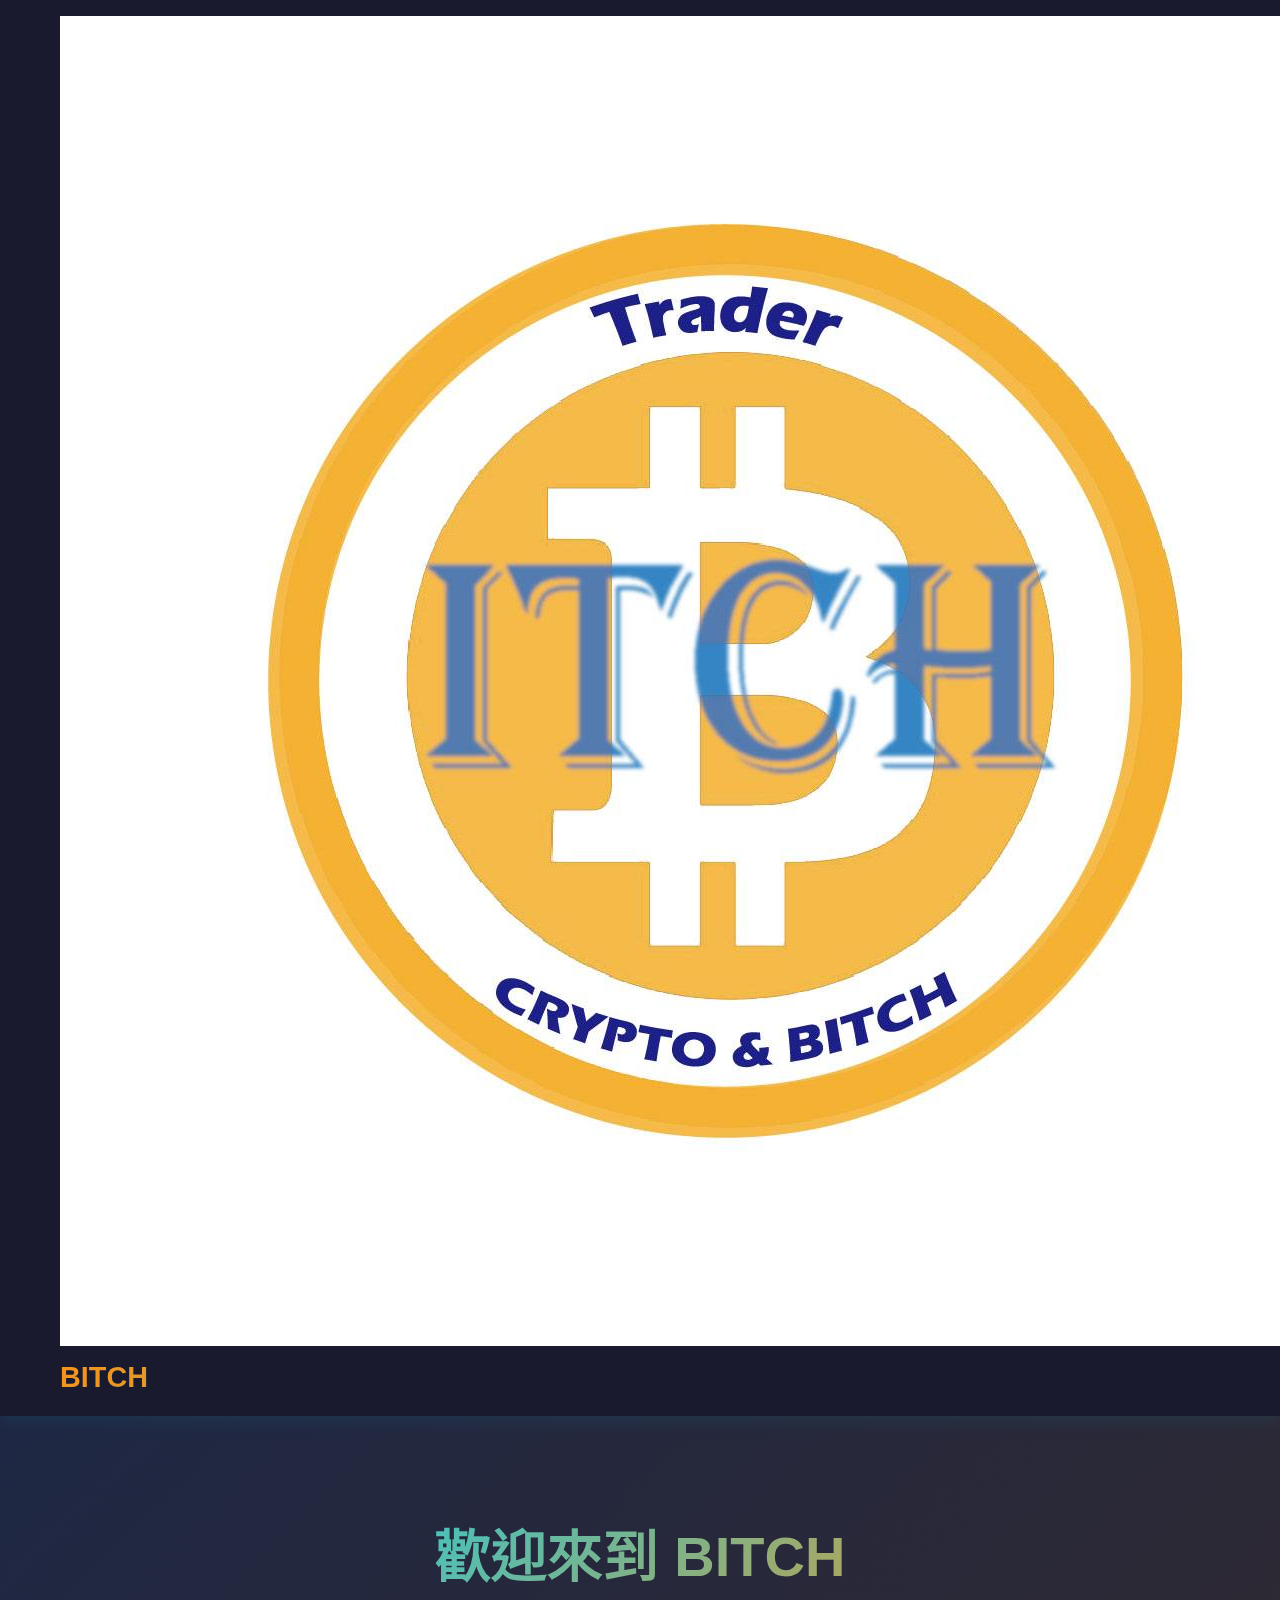
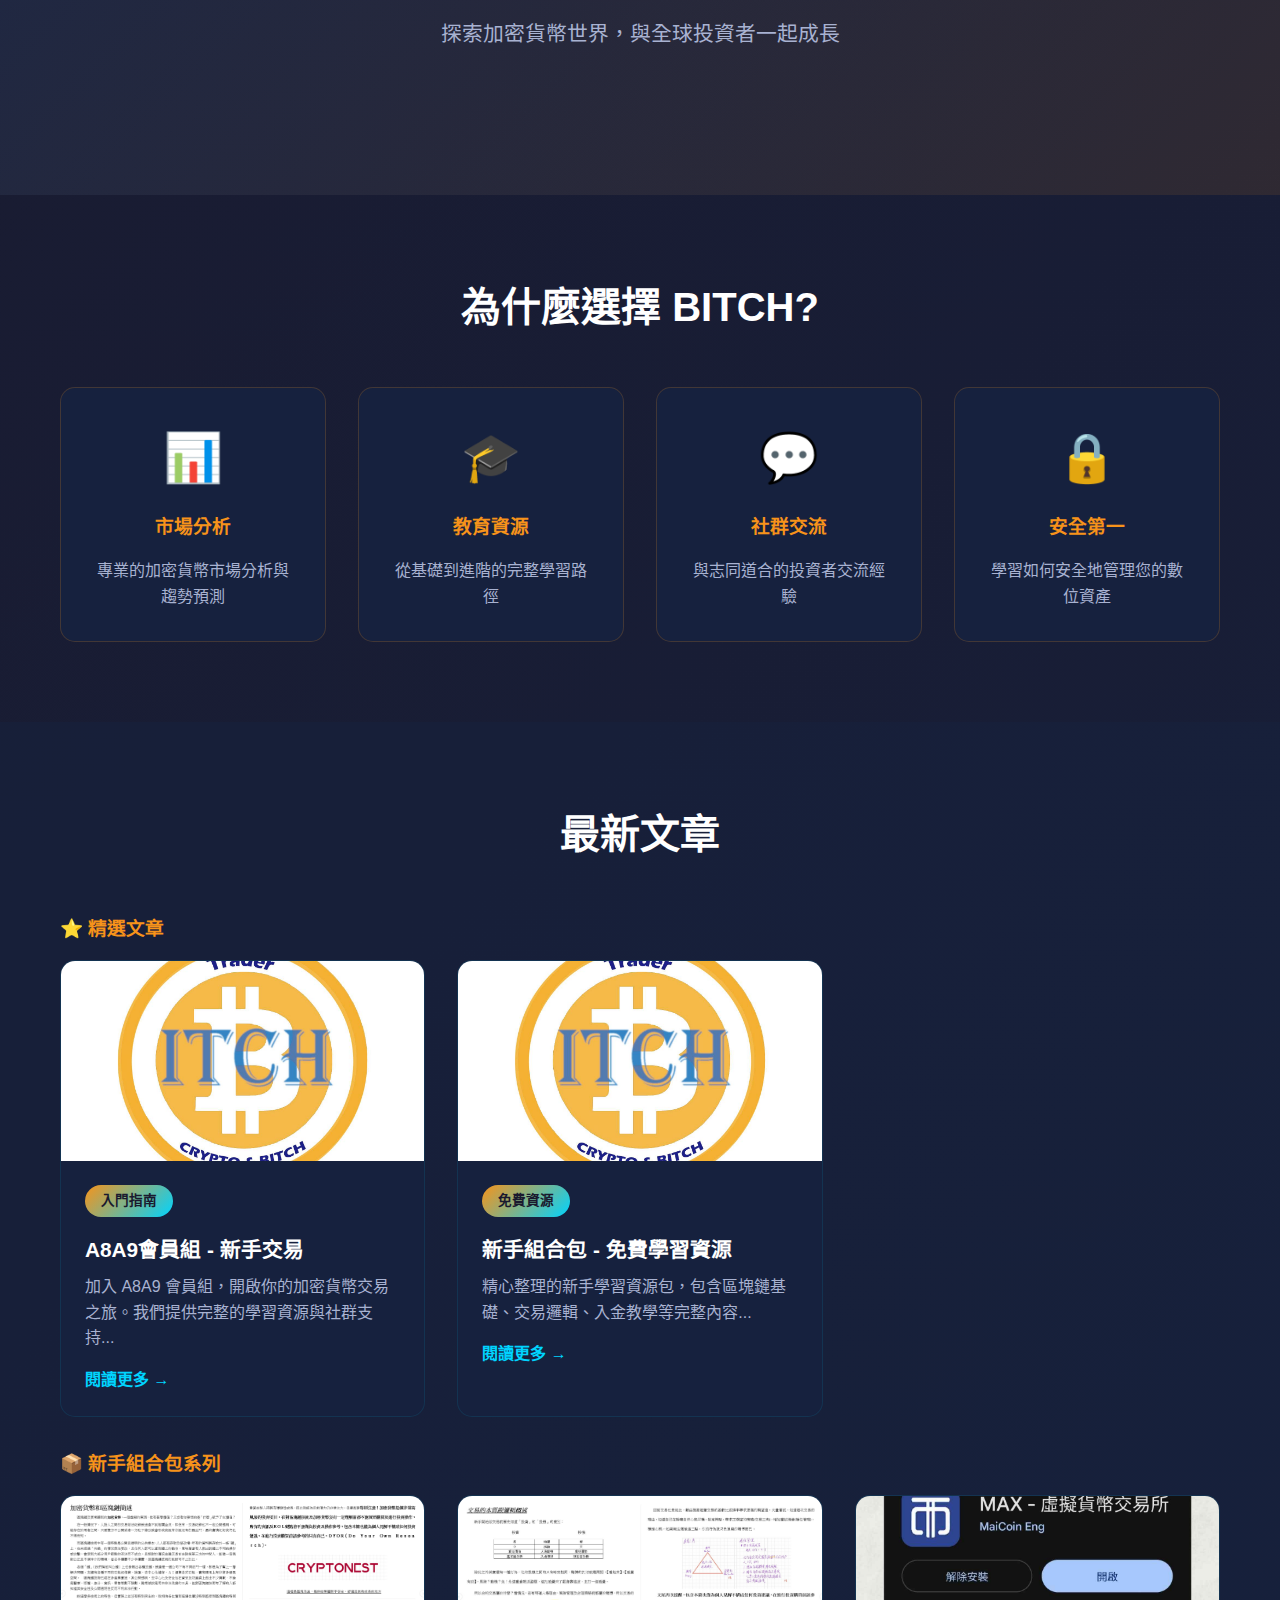
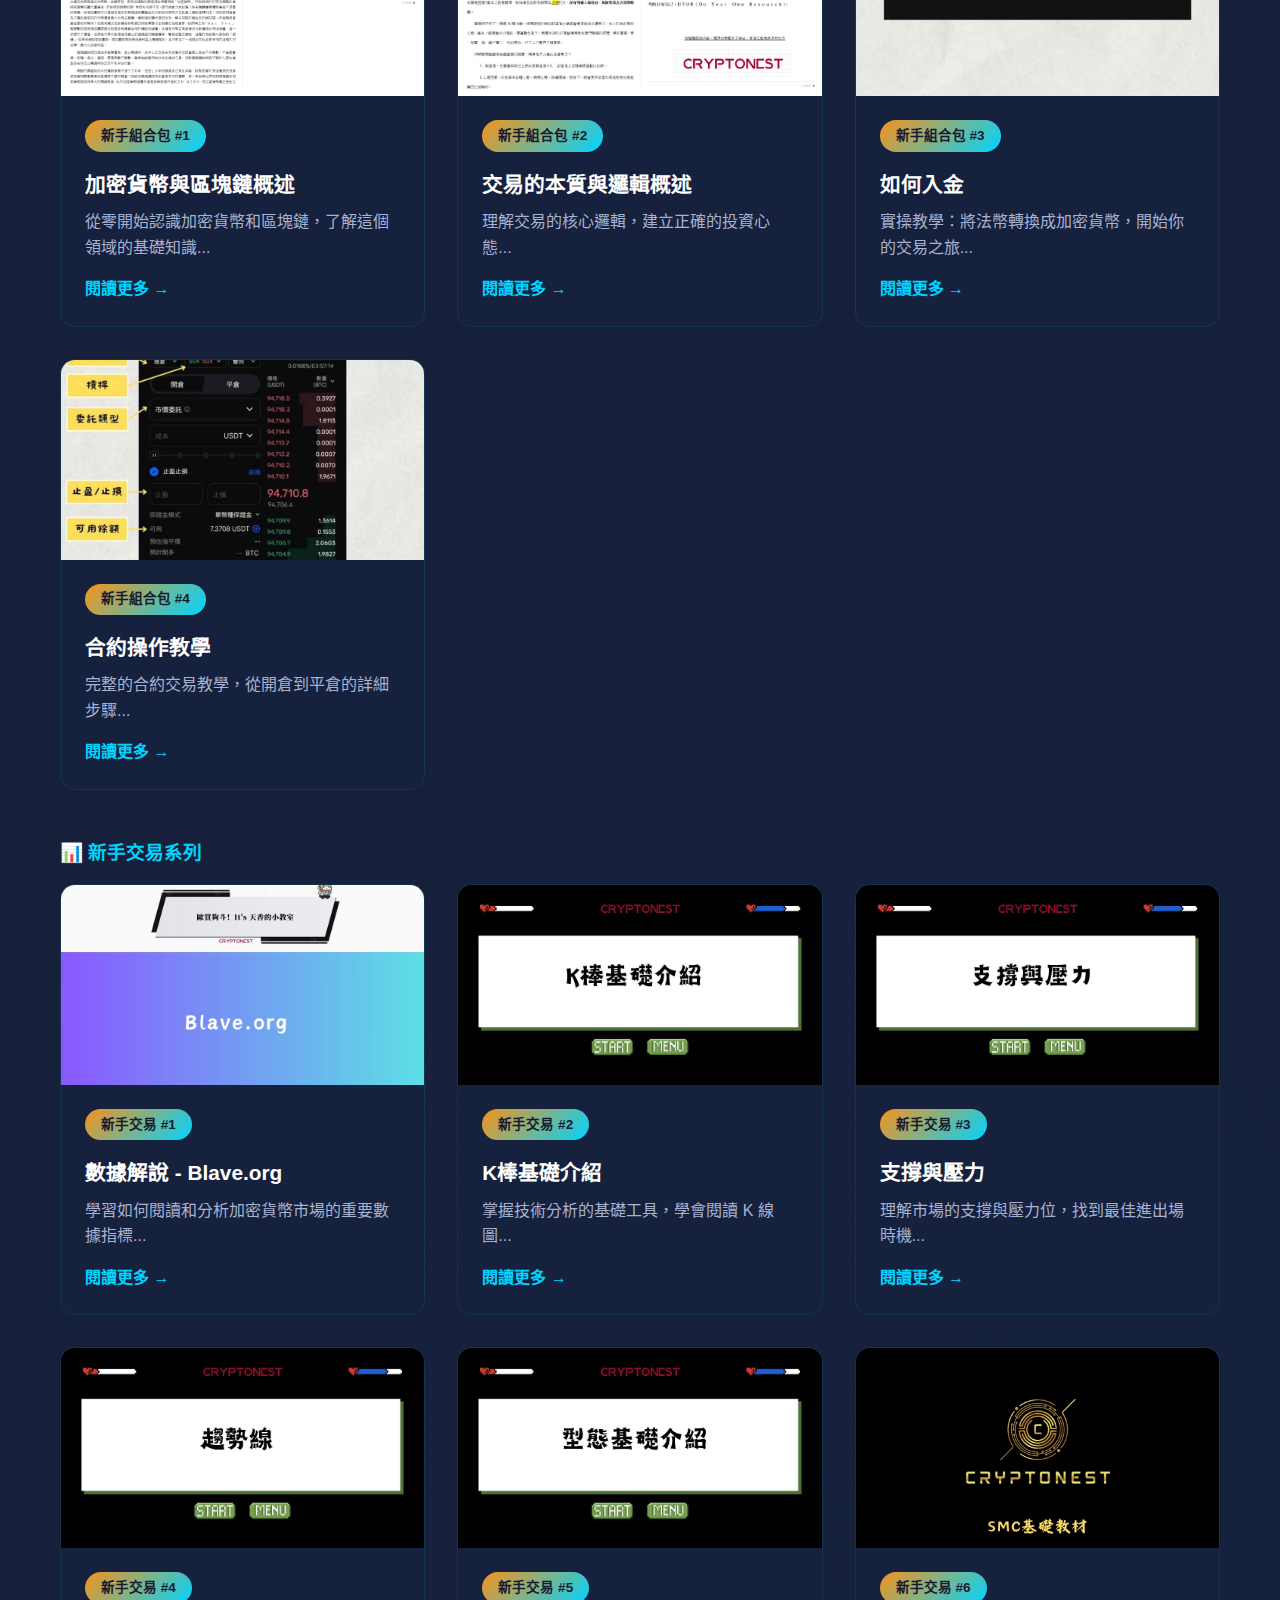
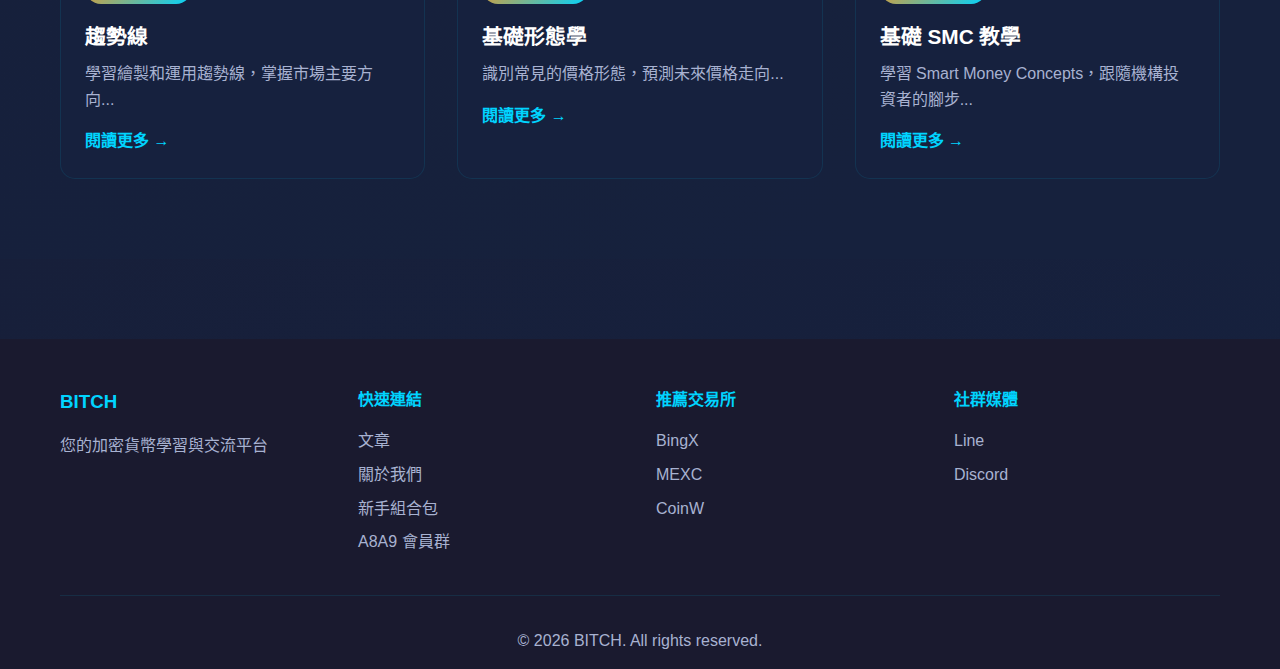
<file: index.html>
﻿<!DOCTYPE html>
<html lang="zh-TW">
<head>
    <meta charset="UTF-8">
    <meta name="viewport" content="width=device-width, initial-scale=1.0">
    <title>BITCH - 加密貨幣社群</title>
    <link rel="stylesheet" href="styles.css">
</head>
<body>
    <!-- 導航列 -->
    <nav class="navbar">
        <div class="container">
            <div class="logo">
                <img src="image copy.png" alt="BITCH Logo">
                <h1>BITCH</h1>
            </div>
            <ul class="nav-links">
                <li><a href="index.html">首頁</a></li>
                <li><a href="#articles">文章</a></li>
                <li><a href="about.html">關於我們</a></li>
            </ul>
        </div>
    </nav>

    <!-- 英雄區塊 -->
    <section class="hero">
        <div class="container">
            <h2 class="hero-title">歡迎來到 BITCH</h2>
            <p class="hero-subtitle">探索加密貨幣世界，與全球投資者一起成長</p>
            <!-- <div class="hero-stats">
                <div class="stat-card">
                    <h3>10K+</h3>
                    <p>活躍會員</p>
                </div>
                <div class="stat-card">
                    <h3>500+</h3>
                    <p>專業文章</p>
                </div>
                <div class="stat-card">
                    <h3>24/7</h3>
                    <p>即時討論</p>
                </div>
            </div> -->
        </div>
    </section>

    <!-- 特色區塊 -->
    <section class="features">
        <div class="container">
            <h2 class="section-title">為什麼選擇 BITCH?</h2>
            <div class="feature-grid">
                <div class="feature-card">
                    <div class="feature-icon">📊</div>
                    <h3>市場分析</h3>
                    <p>專業的加密貨幣市場分析與趨勢預測</p>
                </div>
                <div class="feature-card">
                    <div class="feature-icon">🎓</div>
                    <h3>教育資源</h3>
                    <p>從基礎到進階的完整學習路徑</p>
                </div>
                <div class="feature-card">
                    <div class="feature-icon">💬</div>
                    <h3>社群交流</h3>
                    <p>與志同道合的投資者交流經驗</p>
                </div>
                <div class="feature-card">
                    <div class="feature-icon">🔒</div>
                    <h3>安全第一</h3>
                    <p>學習如何安全地管理您的數位資產</p>
                </div>
            </div>
        </div>
    </section>

    <!-- 文章區塊 -->
    <section id="articles" class="articles">
        <div class="container">
            <h2 class="section-title">最新文章</h2>
            
            <!-- 精選文章 -->
            <h3 style="color: var(--primary-color); margin: 2rem 0 1rem;">⭐ 精選文章</h3>
            <div class="article-grid">
                <div class="article-card">
                    <div class="article-image">
                        <img src="image copy.png" alt="A8A9會員組">
                    </div>
                    <div class="article-content">
                        <span class="article-tag">入門指南</span>
                        <h3>A8A9會員組 - 新手交易</h3>
                        <p>加入 A8A9 會員組，開啟你的加密貨幣交易之旅。我們提供完整的學習資源與社群支持...</p>
                        <a href="articles/beginner-trading.html" class="read-more">閱讀更多 →</a>
                    </div>
                </div>

                <div class="article-card">
                    <div class="article-image">
                        <img src="image copy.png" alt="免費學習資源">
                    </div>
                    <div class="article-content">
                        <span class="article-tag">免費資源</span>
                        <h3>新手組合包 - 免費學習資源</h3>
                        <p>精心整理的新手學習資源包，包含區塊鏈基礎、交易邏輯、入金教學等完整內容...</p>
                        <a href="articles/beginner-bundle.html" class="read-more">閱讀更多 →</a>
                    </div>
                </div>
            </div>
            
            <!-- 新手組合包系列 -->
            <h3 style="color: var(--primary-color); margin: 2rem 0 1rem;">📦 新手組合包系列</h3>
            <div class="article-grid">
                <div class="article-card">
                    <div class="article-image">
                        <img src="新手組合包/1/image.png" alt="區塊鏈">
                    </div>
                    <div class="article-content">
                        <span class="article-tag">新手組合包 #1</span>
                        <h3>加密貨幣與區塊鏈概述</h3>
                        <p>從零開始認識加密貨幣和區塊鏈，了解這個領域的基礎知識...</p>
                        <a href="articles/bundle-1.html" class="read-more">閱讀更多 →</a>
                    </div>
                </div>

                <div class="article-card">
                    <div class="article-image">
                        <img src="新手組合包/2/image.png" alt="交易">
                    </div>
                    <div class="article-content">
                        <span class="article-tag">新手組合包 #2</span>
                        <h3>交易的本質與邏輯概述</h3>
                        <p>理解交易的核心邏輯，建立正確的投資心態...</p>
                        <a href="articles/bundle-2.html" class="read-more">閱讀更多 →</a>
                    </div>
                </div>

                <div class="article-card">
                    <div class="article-image">
                        <img src="新手組合包/3/image0.png" alt="入金">
                    </div>
                    <div class="article-content">
                        <span class="article-tag">新手組合包 #3</span>
                        <h3>如何入金</h3>
                        <p>實操教學：將法幣轉換成加密貨幣，開始你的交易之旅...</p>
                        <a href="articles/bundle-3.html" class="read-more">閱讀更多 →</a>
                    </div>
                </div>

                <div class="article-card">
                    <div class="article-image">
                        <img src="新手組合包/4/image.png" alt="合約">
                    </div>
                    <div class="article-content">
                        <span class="article-tag">新手組合包 #4</span>
                        <h3>合約操作教學</h3>
                        <p>完整的合約交易教學，從開倉到平倉的詳細步驟...</p>
                        <a href="articles/bundle-4.html" class="read-more">閱讀更多 →</a>
                    </div>
                </div>
            </div>

            <!-- 新手交易系列 -->
            <h3 style="color: var(--accent); margin: 3rem 0 1rem;">📊 新手交易系列</h3>
            <div class="article-grid">
                <div class="article-card">
                    <div class="article-image">
                        <img src="新手交易/1/image copy 0.png" alt="數據">
                    </div>
                    <div class="article-content">
                        <span class="article-tag">新手交易 #1</span>
                        <h3>數據解說 - Blave.org</h3>
                        <p>學習如何閱讀和分析加密貨幣市場的重要數據指標...</p>
                        <a href="articles/trading-1.html" class="read-more">閱讀更多 →</a>
                    </div>
                </div>

                <div class="article-card">
                    <div class="article-image">
                        <img src="新手交易/2/image copy 0.png" alt="K棒">
                    </div>
                    <div class="article-content">
                        <span class="article-tag">新手交易 #2</span>
                        <h3>K棒基礎介紹</h3>
                        <p>掌握技術分析的基礎工具，學會閱讀 K 線圖...</p>
                        <a href="articles/trading-2.html" class="read-more">閱讀更多 →</a>
                    </div>
                </div>

                <div class="article-card">
                    <div class="article-image">
                        <img src="新手交易/3/1.jpg" alt="支撐壓力">
                    </div>
                    <div class="article-content">
                        <span class="article-tag">新手交易 #3</span>
                        <h3>支撐與壓力</h3>
                        <p>理解市場的支撐與壓力位，找到最佳進出場時機...</p>
                        <a href="articles/trading-3.html" class="read-more">閱讀更多 →</a>
                    </div>
                </div>

                <div class="article-card">
                    <div class="article-image">
                        <img src="新手交易/4/1.jpg" alt="趨勢線">
                    </div>
                    <div class="article-content">
                        <span class="article-tag">新手交易 #4</span>
                        <h3>趨勢線</h3>
                        <p>學習繪製和運用趨勢線，掌握市場主要方向...</p>
                        <a href="articles/trading-4.html" class="read-more">閱讀更多 →</a>
                    </div>
                </div>

                <div class="article-card">
                    <div class="article-image">
                        <img src="新手交易/5/1.jpg" alt="形態學">
                    </div>
                    <div class="article-content">
                        <span class="article-tag">新手交易 #5</span>
                        <h3>基礎形態學</h3>
                        <p>識別常見的價格形態，預測未來價格走向...</p>
                        <a href="articles/trading-5.html" class="read-more">閱讀更多 →</a>
                    </div>
                </div>

                <div class="article-card">
                    <div class="article-image">
                        <img src="新手交易/6/SMC_-_1.png" alt="SMC">
                    </div>
                    <div class="article-content">
                        <span class="article-tag">新手交易 #6</span>
                        <h3>基礎 SMC 教學</h3>
                        <p>學習 Smart Money Concepts，跟隨機構投資者的腳步...</p>
                        <a href="articles/trading-6.html" class="read-more">閱讀更多 →</a>
                    </div>
                </div>
            </div>
        </div>
    </section>

    <!-- 頁腳 -->
    <footer class="footer">
        <div class="container">
            <div class="footer-content">
                <div class="footer-section">
                    <h3>BITCH</h3>
                    <p>您的加密貨幣學習與交流平台</p>
                </div>
                <div class="footer-section">
                    <h4>快速連結</h4>
                    <ul>
                        <li><a href="#articles">文章</a></li>
                        <li><a href="about.html">關於我們</a></li>
                        <li><a href="articles/beginner-bundle.html">新手組合包</a></li>
                        <li><a href="articles/beginner-trading.html">A8A9 會員群</a></li>
                    </ul>
                </div>
                <div class="footer-section">
                    <h4>推薦交易所</h4>
                    <ul>
                        <li><a href="https://bingxdao.com/invite/0NPDHDMG" target="_blank">BingX</a></li>
                        <li><a href="https://www.mexc.com/zh-TW/acquisition/custom-sign-up?shareCode=mexc-3mnW5" target="_blank">MEXC</a></li>
                        <li><a href="https://www.coinw.com/zh_TW/register?r=BJ6FHN3Y" target="_blank">CoinW</a></li>
                    </ul>
                </div>
                <div class="footer-section">
                    <h4>社群媒體</h4>
                    <ul>
                        <li><a href="https://line.me/ti/g2/fHi2gQZhrJMpMB4j8aVUE6Va5BLGzEl-wruuEg?utm_source=invitation&utm_medium=link_copy&utm_campaign=default" target="_blank">Line</a></li>
                        <li><a href="https://discord.gg/HWYEVVujb" target="_blank">Discord</a></li>
                    </ul>
                </div>
            </div>
            <div class="footer-bottom">
                <p>&copy; 2026 BITCH. All rights reserved.</p>
            </div>
        </div>
    </footer>
</body>
</html>
</file>
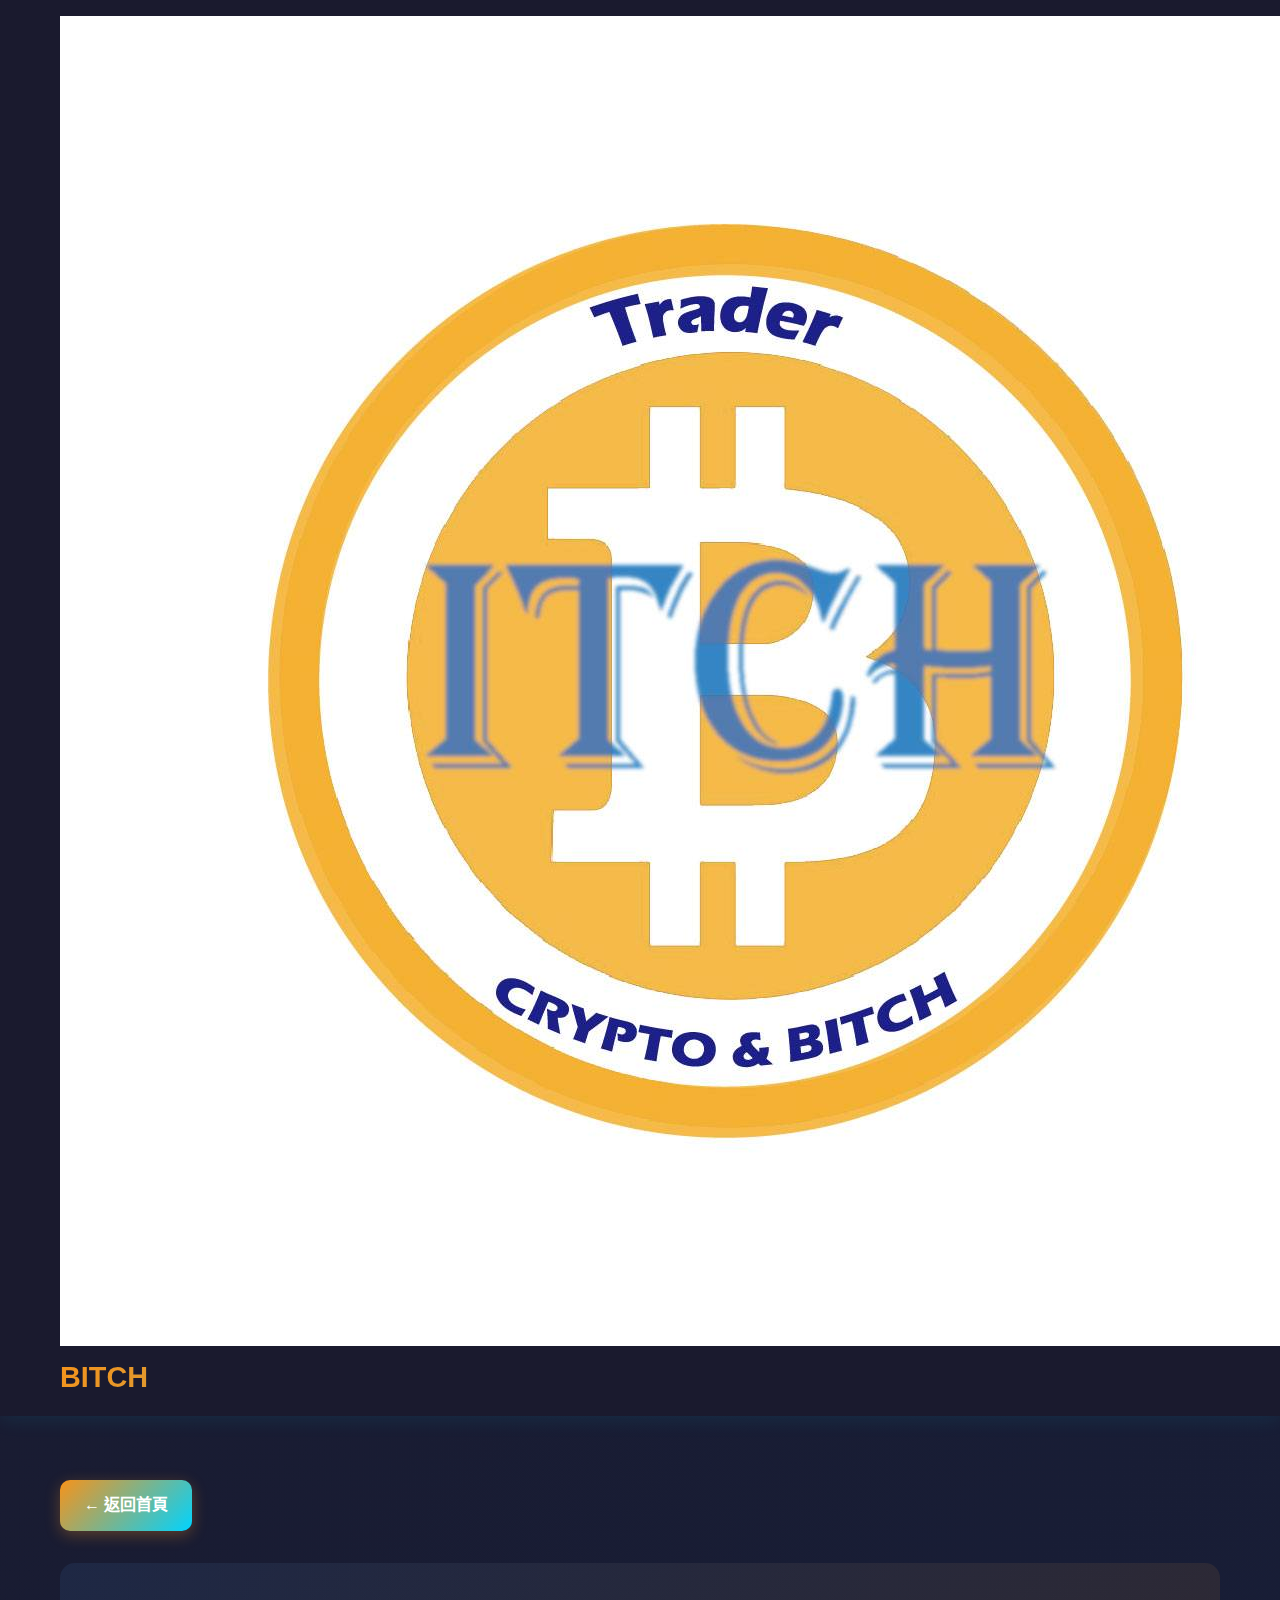
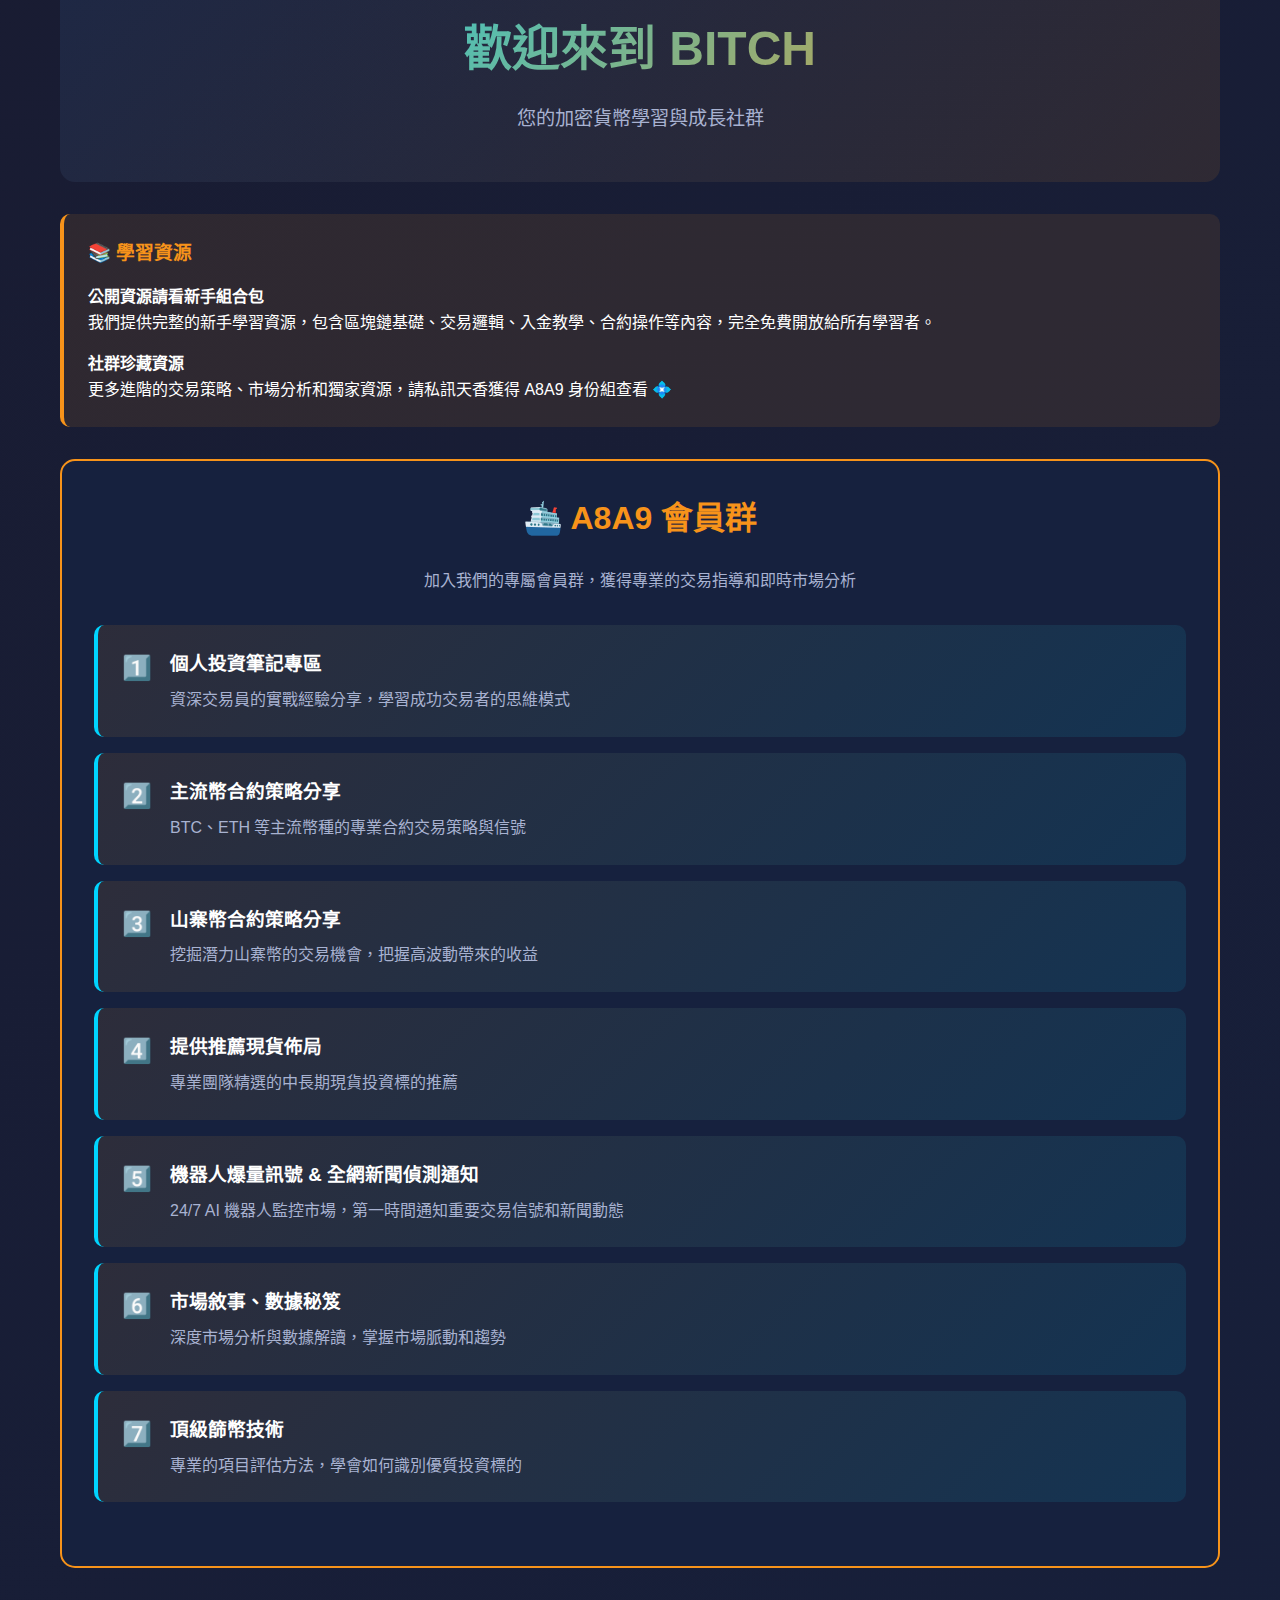
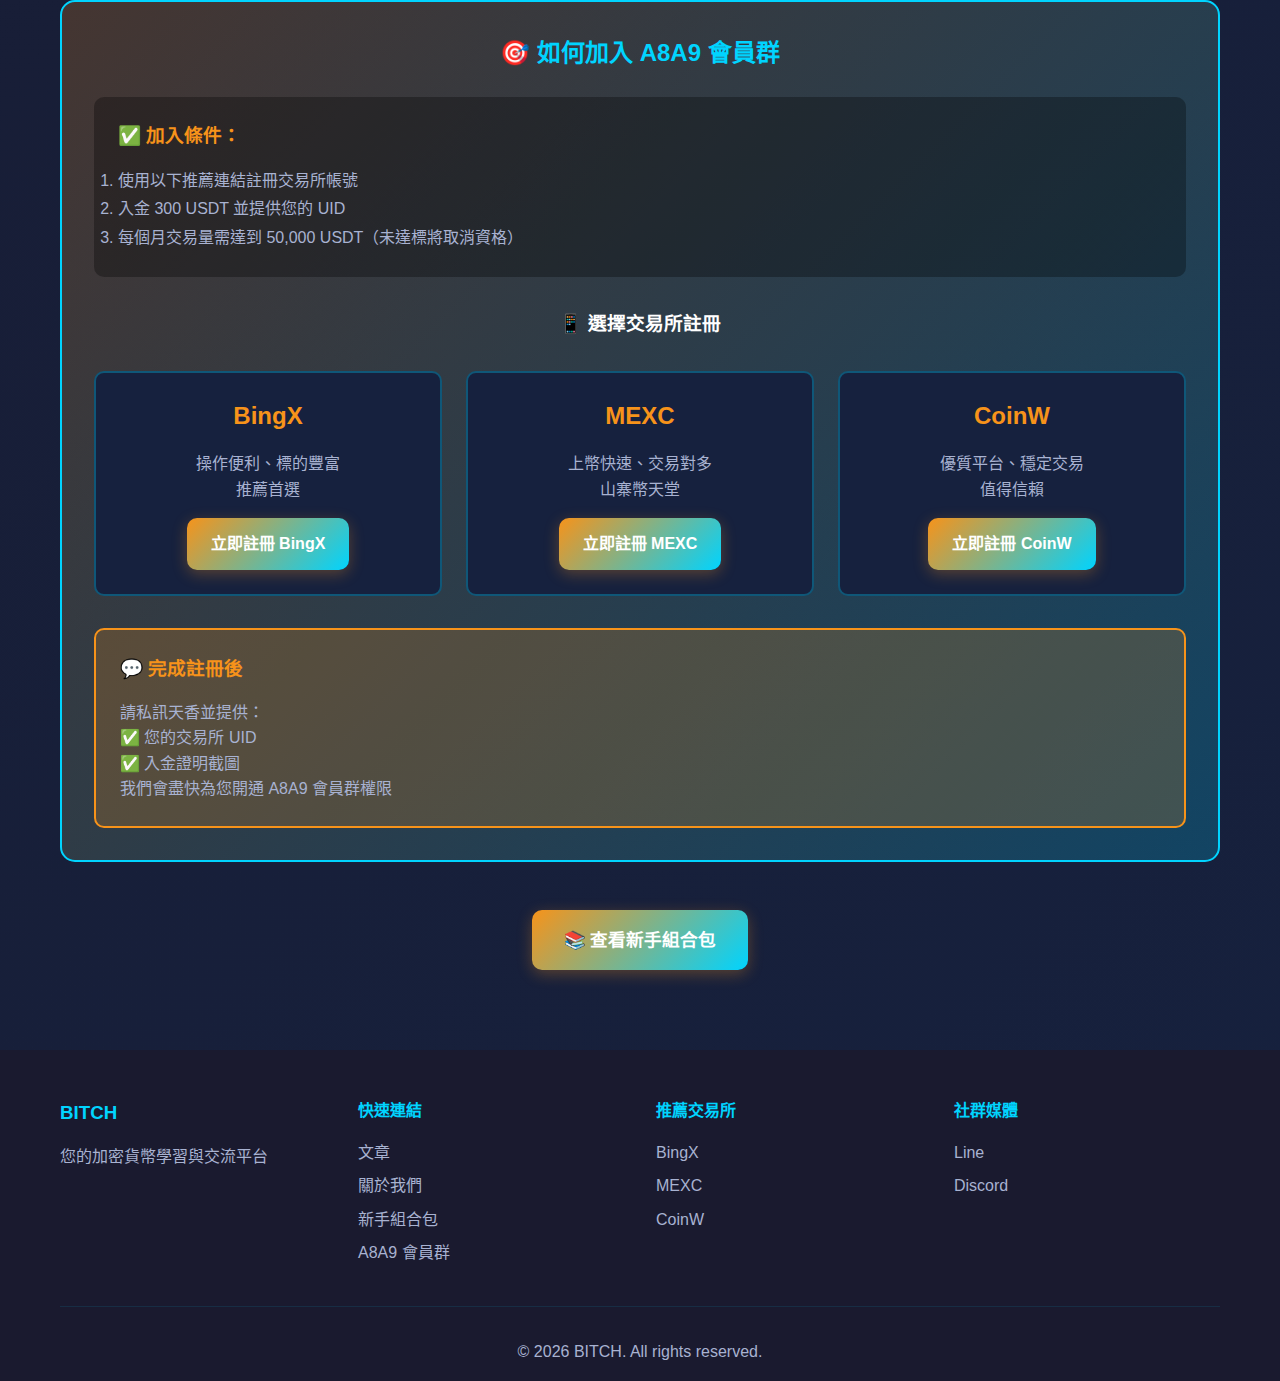
<file: about.html>
﻿<!DOCTYPE html>
<html lang="zh-TW">
<head>
    <meta charset="UTF-8">
    <meta name="viewport" content="width=device-width, initial-scale=1.0">
    <title>BITCH - 加密貨幣社群 | 關於我們</title>
    <link rel="stylesheet" href="styles.css">
    <style>
        .about-section {
            background: var(--card-bg);
            border-radius: 15px;
            padding: 2rem;
            margin: 2rem 0;
            border: 2px solid var(--primary-color);
        }

        .about-title {
            color: var(--primary-color);
            font-size: 2rem;
            text-align: center;
            margin-bottom: 1.5rem;
        }

        .membership-benefits {
            display: grid;
            gap: 1rem;
            margin: 2rem 0;
        }

        .benefit-item {
            background: linear-gradient(135deg, rgba(247, 147, 26, 0.1), rgba(0, 212, 255, 0.1));
            padding: 1.5rem;
            border-radius: 10px;
            border-left: 4px solid var(--accent);
            transition: all 0.3s ease;
            display: flex;
            align-items: start;
            gap: 1rem;
        }

        .benefit-item:hover {
            transform: translateX(10px);
            box-shadow: 0 5px 20px rgba(0, 212, 255, 0.3);
        }

        .benefit-number {
            font-size: 1.5rem;
            color: var(--primary-color);
            font-weight: bold;
            min-width: 2rem;
        }

        .benefit-content h3 {
            color: var(--text-primary);
            margin-bottom: 0.5rem;
        }

        .benefit-content p {
            color: var(--text-secondary);
        }

        .registration-section {
            background: linear-gradient(135deg, rgba(247, 147, 26, 0.2), rgba(0, 212, 255, 0.2));
            border-radius: 15px;
            padding: 2rem;
            margin: 2rem 0;
            border: 2px solid var(--accent);
        }

        .exchange-links {
            display: grid;
            grid-template-columns: repeat(auto-fit, minmax(250px, 1fr));
            gap: 1.5rem;
            margin: 2rem 0;
        }

        .exchange-card {
            background: var(--card-bg);
            padding: 1.5rem;
            border-radius: 10px;
            text-align: center;
            border: 2px solid rgba(0, 212, 255, 0.3);
            transition: all 0.3s ease;
        }

        .exchange-card:hover {
            border-color: var(--accent);
            transform: translateY(-5px);
            box-shadow: 0 10px 30px rgba(0, 212, 255, 0.3);
        }

        .exchange-name {
            font-size: 1.5rem;
            color: var(--primary-color);
            margin-bottom: 1rem;
            font-weight: bold;
        }

        .register-btn {
            display: inline-block;
            padding: 0.8rem 1.5rem;
            background: linear-gradient(135deg, var(--primary-color), var(--accent));
            color: var(--text-primary);
            text-decoration: none;
            border-radius: 10px;
            font-weight: 600;
            transition: all 0.3s ease;
            box-shadow: 0 4px 15px rgba(247, 147, 26, 0.3);
        }

        .register-btn:hover {
            transform: translateY(-3px);
            box-shadow: 0 6px 20px rgba(247, 147, 26, 0.5);
        }

        .info-box {
            background: rgba(247, 147, 26, 0.1);
            padding: 1.5rem;
            border-radius: 10px;
            border-left: 4px solid var(--primary-color);
            margin: 2rem 0;
        }

        .welcome-banner {
            text-align: center;
            padding: 3rem 0;
            background: linear-gradient(135deg, rgba(74, 144, 226, 0.1) 0%, rgba(247, 147, 26, 0.1) 100%);
            border-radius: 15px;
            margin-bottom: 2rem;
        }

        .welcome-banner h1 {
            font-size: 3rem;
            background: linear-gradient(135deg, var(--accent), var(--primary-color));
            -webkit-background-clip: text;
            -webkit-text-fill-color: transparent;
            background-clip: text;
            margin-bottom: 1rem;
        }

        .welcome-banner p {
            font-size: 1.2rem;
            color: var(--text-secondary);
        }
    </style>
</head>
<body>
    <!-- 導航列 -->
    <nav class="navbar">
        <div class="container">
            <div class="logo">
                <img src="image copy.png" alt="BITCH Logo">
                <h1>BITCH</h1>
            </div>
            <ul class="nav-links">
                <li><a href="index.html">首頁</a></li>
                <li><a href="index.html#articles">文章</a></li>
                <li><a href="about.html">關於我們</a></li>
            </ul>
        </div>
    </nav>

    <section class="container" style="margin-top: 2rem;">
        <a href="index.html" class="back-button">← 返回首頁</a>

        <div class="welcome-banner">
            <h1>歡迎來到 BITCH</h1>
            <p>您的加密貨幣學習與成長社群</p>
        </div>

        <div class="article-body">
            <div class="info-box">
                <h3 style="color: var(--primary-color); margin-bottom: 1rem;">📚 學習資源</h3>
                <p>
                    <strong>公開資源請看新手組合包</strong><br>
                    我們提供完整的新手學習資源，包含區塊鏈基礎、交易邏輯、入金教學、合約操作等內容，完全免費開放給所有學習者。
                </p>
                <p style="margin-top: 1rem;">
                    <strong>社群珍藏資源</strong><br>
                    更多進階的交易策略、市場分析和獨家資源，請私訊天香獲得 A8A9 身份組查看 💠
                </p>
            </div>

            <div class="about-section">
                <h2 class="about-title">🛳️ A8A9 會員群</h2>
                <p style="text-align: center; color: var(--text-secondary); margin-bottom: 2rem;">
                    加入我們的專屬會員群，獲得專業的交易指導和即時市場分析
                </p>

                <div class="membership-benefits">
                    <div class="benefit-item">
                        <div class="benefit-number">1️⃣</div>
                        <div class="benefit-content">
                            <h3>個人投資筆記專區</h3>
                            <p>資深交易員的實戰經驗分享，學習成功交易者的思維模式</p>
                        </div>
                    </div>

                    <div class="benefit-item">
                        <div class="benefit-number">2️⃣</div>
                        <div class="benefit-content">
                            <h3>主流幣合約策略分享</h3>
                            <p>BTC、ETH 等主流幣種的專業合約交易策略與信號</p>
                        </div>
                    </div>

                    <div class="benefit-item">
                        <div class="benefit-number">3️⃣</div>
                        <div class="benefit-content">
                            <h3>山寨幣合約策略分享</h3>
                            <p>挖掘潛力山寨幣的交易機會，把握高波動帶來的收益</p>
                        </div>
                    </div>

                    <div class="benefit-item">
                        <div class="benefit-number">4️⃣</div>
                        <div class="benefit-content">
                            <h3>提供推薦現貨佈局</h3>
                            <p>專業團隊精選的中長期現貨投資標的推薦</p>
                        </div>
                    </div>

                    <div class="benefit-item">
                        <div class="benefit-number">5️⃣</div>
                        <div class="benefit-content">
                            <h3>機器人爆量訊號 & 全網新聞偵測通知</h3>
                            <p>24/7 AI 機器人監控市場，第一時間通知重要交易信號和新聞動態</p>
                        </div>
                    </div>

                    <div class="benefit-item">
                        <div class="benefit-number">6️⃣</div>
                        <div class="benefit-content">
                            <h3>市場敘事、數據秘笈</h3>
                            <p>深度市場分析與數據解讀，掌握市場脈動和趨勢</p>
                        </div>
                    </div>

                    <div class="benefit-item">
                        <div class="benefit-number">7️⃣</div>
                        <div class="benefit-content">
                            <h3>頂級篩幣技術</h3>
                            <p>專業的項目評估方法，學會如何識別優質投資標的</p>
                        </div>
                    </div>
                </div>
            </div>

            <div class="registration-section">
                <h2 style="color: var(--accent); text-align: center; margin-bottom: 1.5rem;">
                    🎯 如何加入 A8A9 會員群
                </h2>
                
                <div style="background: rgba(0, 0, 0, 0.3); padding: 1.5rem; border-radius: 10px; margin-bottom: 2rem;">
                    <h3 style="color: var(--primary-color); margin-bottom: 1rem;">✅ 加入條件：</h3>
                    <ol style="color: var(--text-secondary); line-height: 1.8;">
                        <li>使用以下推薦連結註冊交易所帳號</li>
                        <li>入金 300 USDT 並提供您的 UID</li>
                        <li>每個月交易量需達到 50,000 USDT（未達標將取消資格）</li>
                    </ol>
                </div>

                <h3 style="color: var(--text-primary); margin-bottom: 1rem; text-align: center;">
                    📱 選擇交易所註冊
                </h3>

                <div class="exchange-links">
                    <div class="exchange-card">
                        <div class="exchange-name">BingX</div>
                        <p style="color: var(--text-secondary); margin-bottom: 1rem;">
                            操作便利、標的豐富<br>推薦首選
                        </p>
                        <a href="https://bingxdao.com/invite/0NPDHDMG" target="_blank" class="register-btn">
                            立即註冊 BingX
                        </a>
                    </div>

                    <div class="exchange-card">
                        <div class="exchange-name">MEXC</div>
                        <p style="color: var(--text-secondary); margin-bottom: 1rem;">
                            上幣快速、交易對多<br>山寨幣天堂
                        </p>
                        <a href="https://www.mexc.com/zh-TW/acquisition/custom-sign-up?shareCode=mexc-3mnW5" target="_blank" class="register-btn">
                            立即註冊 MEXC
                        </a>
                    </div>

                    <div class="exchange-card">
                        <div class="exchange-name">CoinW</div>
                        <p style="color: var(--text-secondary); margin-bottom: 1rem;">
                            優質平台、穩定交易<br>值得信賴
                        </p>
                        <a href="https://www.coinw.com/zh_TW/register?r=BJ6FHN3Y" target="_blank" class="register-btn">
                            立即註冊 CoinW
                        </a>
                    </div>
                </div>

                <div style="background: rgba(247, 147, 26, 0.2); padding: 1.5rem; border-radius: 10px; margin-top: 2rem; border: 2px solid var(--primary-color);">
                    <h3 style="color: var(--primary-color); margin-bottom: 1rem;">💬 完成註冊後</h3>
                    <p style="color: var(--text-secondary);">
                        請私訊天香並提供：<br>
                        ✅ 您的交易所 UID<br>
                        ✅ 入金證明截圖<br>
                        我們會盡快為您開通 A8A9 會員群權限
                    </p>
                </div>
            </div>

            <div style="text-align: center; margin: 3rem 0;">
                <a href="articles/beginner-bundle.html" class="register-btn" style="font-size: 1.1rem; padding: 1rem 2rem;">
                    📚 查看新手組合包
                </a>
            </div>
        </div>
    </section>

    <footer class="footer">
        <div class="container">
            <div class="footer-content">
                <div class="footer-section">
                    <h3>BITCH</h3>
                    <p>您的加密貨幣學習與交流平台</p>
                </div>
                <div class="footer-section">
                    <h4>快速連結</h4>
                    <ul>
                        <li><a href="index.html#articles">文章</a></li>
                        <li><a href="about.html">關於我們</a></li>
                        <li><a href="articles/beginner-bundle.html">新手組合包</a></li>
                        <li><a href="articles/beginner-trading.html">A8A9 會員群</a></li>
                    </ul>
                </div>
                <div class="footer-section">
                    <h4>推薦交易所</h4>
                    <ul>
                        <li><a href="https://bingxdao.com/invite/0NPDHDMG" target="_blank">BingX</a></li>
                        <li><a href="https://www.mexc.com/zh-TW/acquisition/custom-sign-up?shareCode=mexc-3mnW5" target="_blank">MEXC</a></li>
                        <li><a href="https://www.coinw.com/zh_TW/register?r=BJ6FHN3Y" target="_blank">CoinW</a></li>
                    </ul>
                </div>
                <div class="footer-section">
                    <h4>社群媒體</h4>
                    <ul>
                        <li><a href="https://line.me/ti/g2/fHi2gQZhrJMpMB4j8aVUE6Va5BLGzEl-wruuEg?utm_source=invitation&utm_medium=link_copy&utm_campaign=default" target="_blank">Line</a></li>
                        <li><a href="https://discord.gg/HWYEVVujb" target="_blank">Discord</a></li>
                    </ul>
                </div>
            </div>
            <div class="footer-bottom">
                <p>&copy; 2026 BITCH. All rights reserved.</p>
            </div>
        </div>
    </footer>
</body>
</html>
</file>
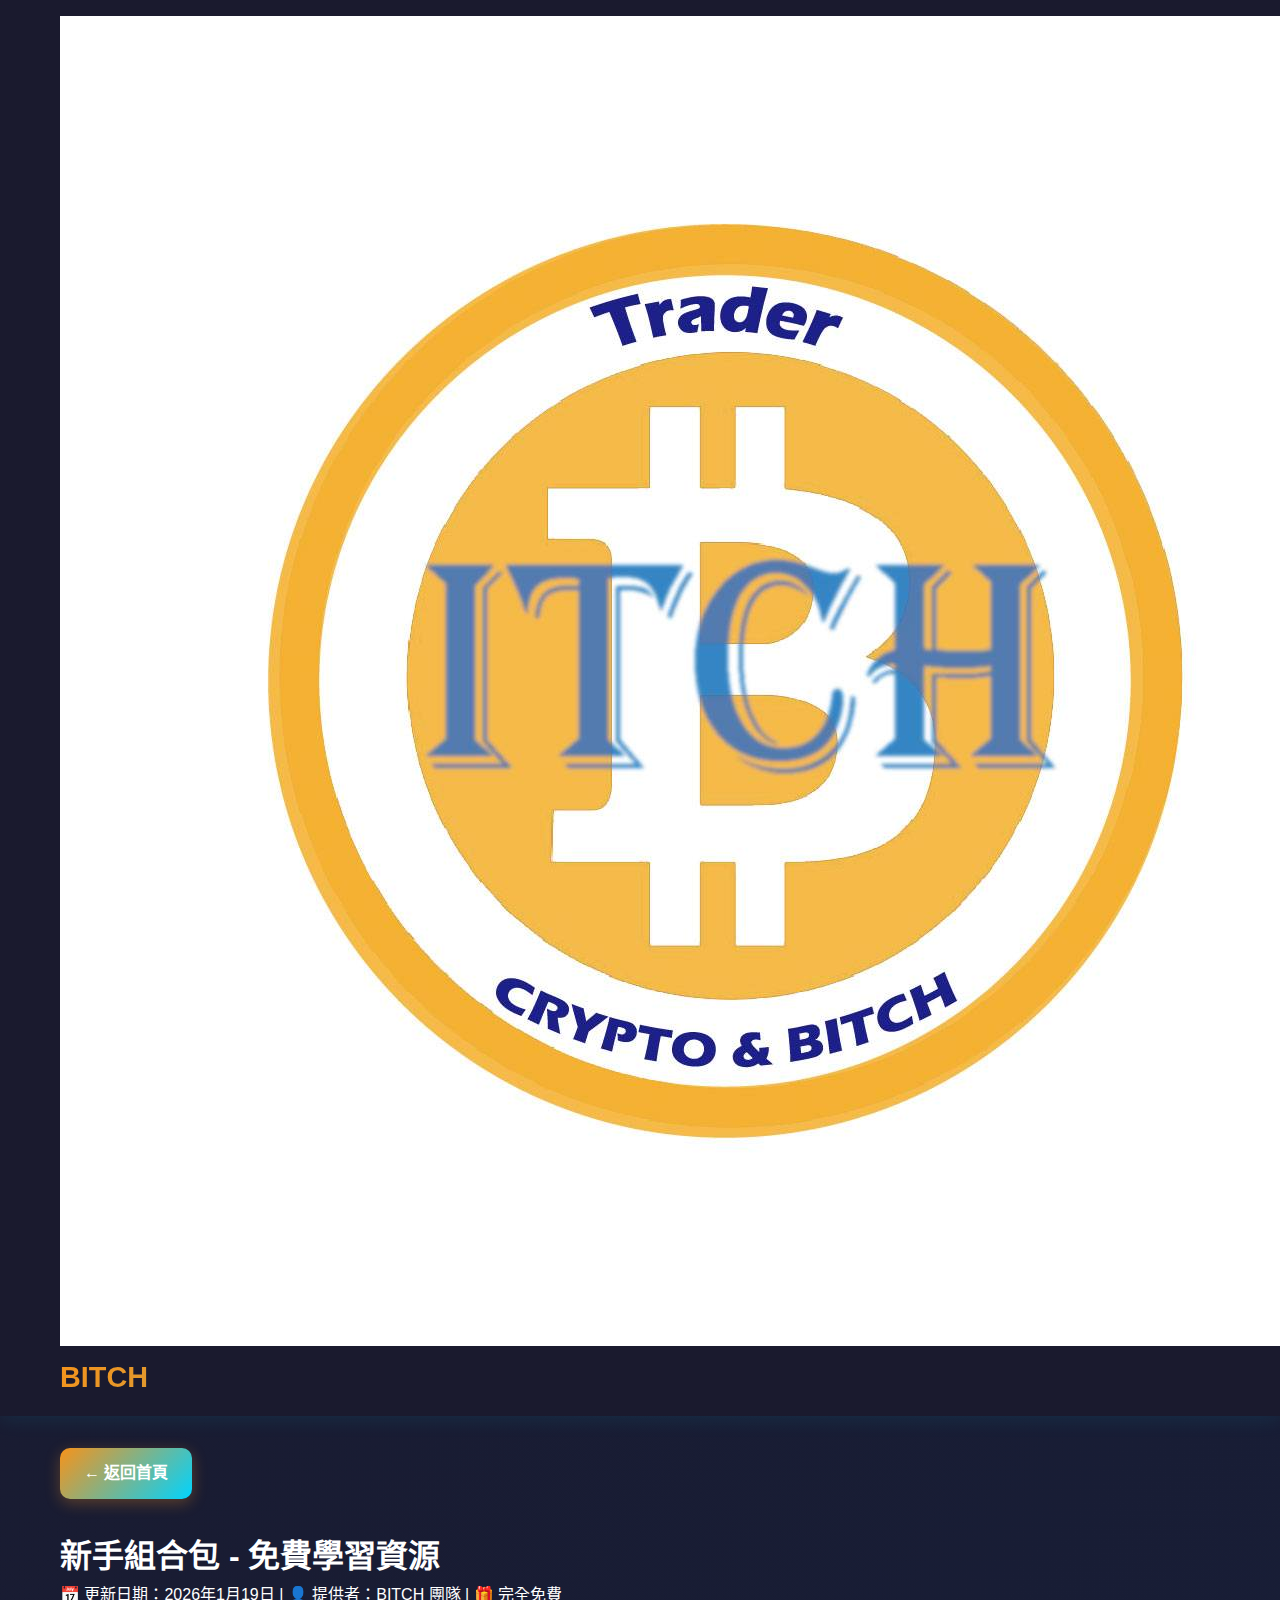
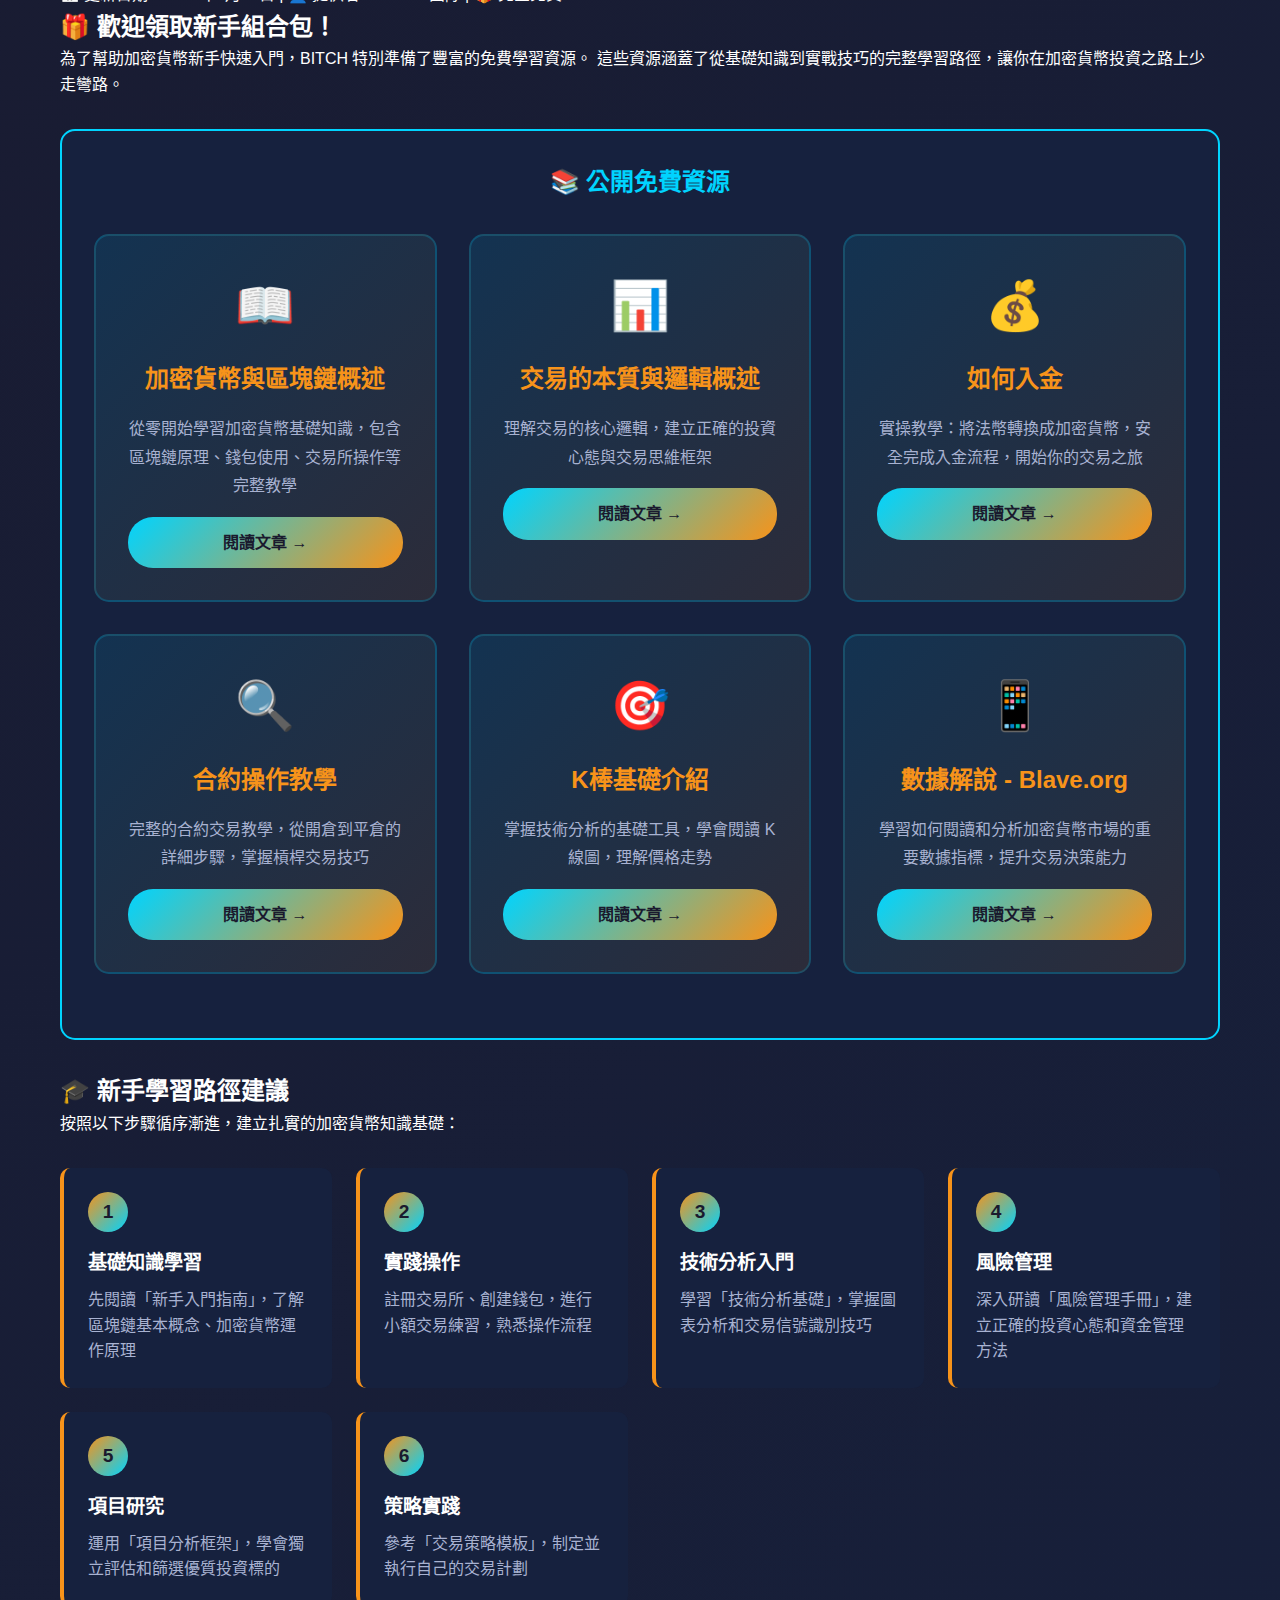
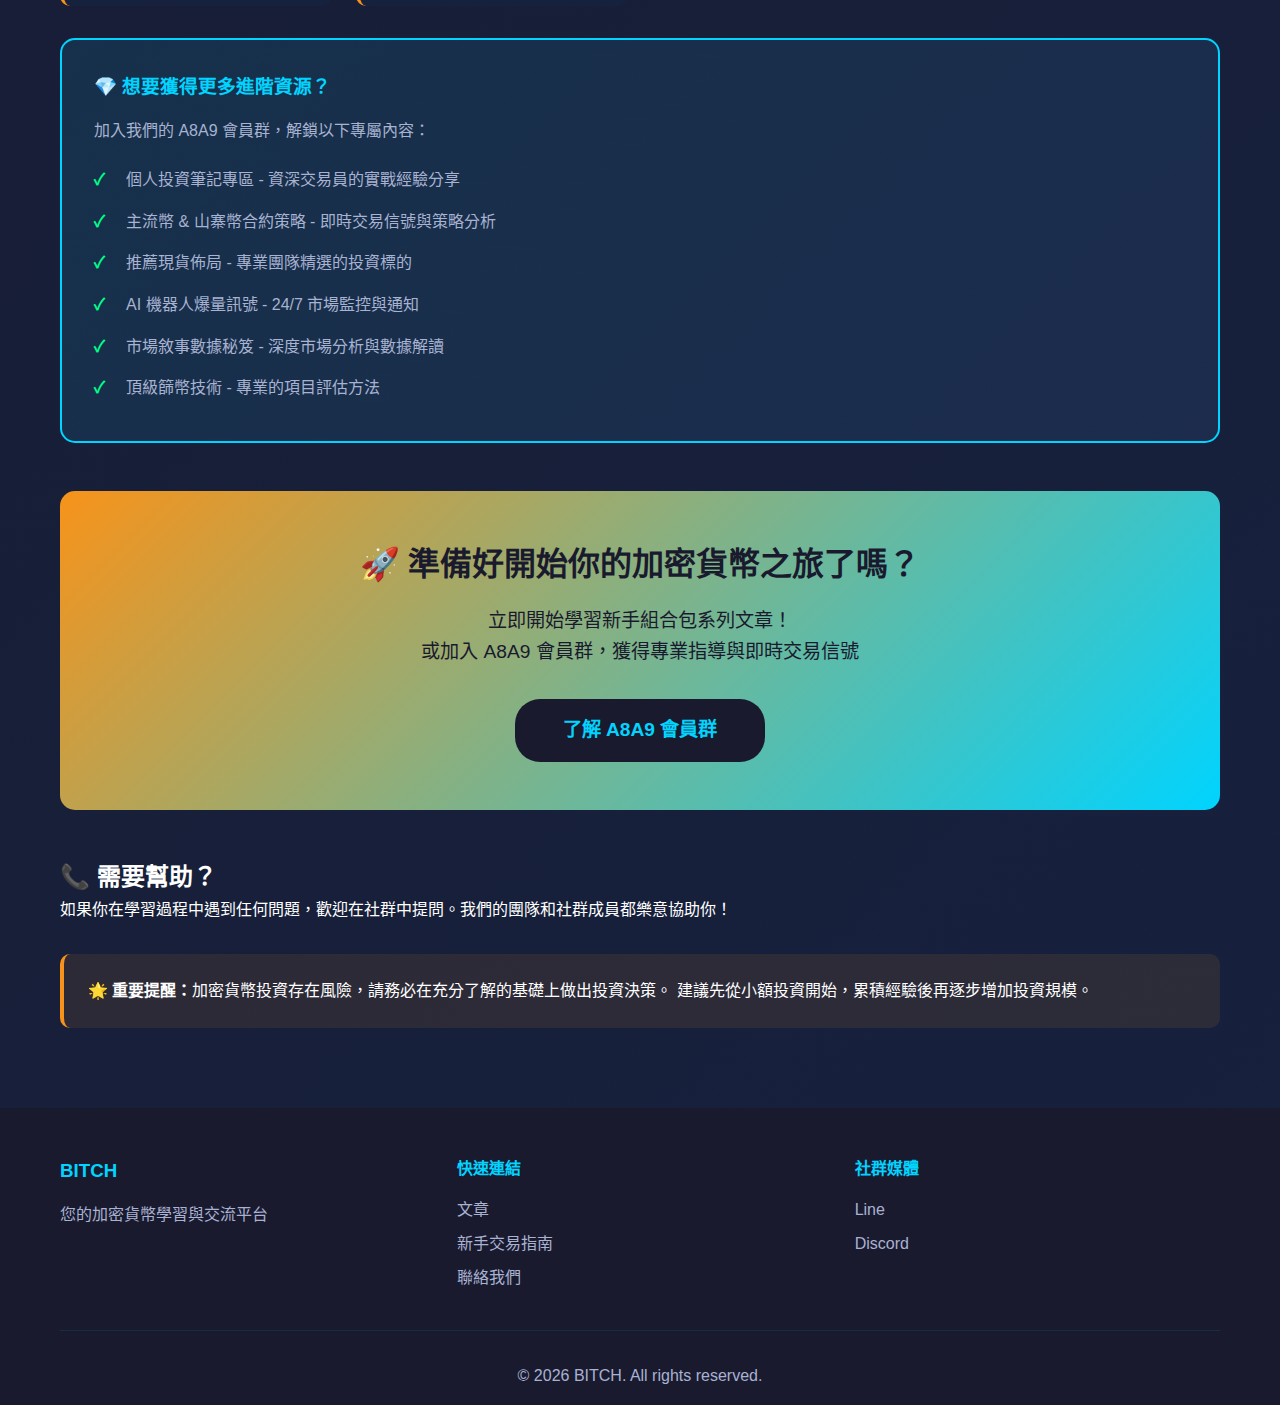
<file: articles/beginner-bundle.html>
﻿<!DOCTYPE html>
<html lang="zh-TW">
<head>
    <meta charset="UTF-8">
    <meta name="viewport" content="width=device-width, initial-scale=1.0">
    <title>新手組合包 - BITCH 免費資源</title>
    <link rel="stylesheet" href="../styles.css">
    <style>
        .resource-section {
            background: var(--card-bg);
            border-radius: 15px;
            padding: 2rem;
            margin: 2rem 0;
            border: 2px solid var(--accent);
        }

        .resource-grid {
            display: grid;
            grid-template-columns: repeat(auto-fit, minmax(300px, 1fr));
            gap: 2rem;
            margin: 2rem 0;
        }

        .resource-card {
            background: linear-gradient(135deg, rgba(0, 212, 255, 0.1), rgba(247, 147, 26, 0.1));
            padding: 2rem;
            border-radius: 15px;
            border: 2px solid rgba(0, 212, 255, 0.2);
            transition: all 0.3s ease;
        }

        .resource-card:hover {
            transform: translateY(-10px);
            box-shadow: 0 15px 40px rgba(0, 212, 255, 0.3);
            border-color: var(--accent);
        }

        .resource-icon {
            font-size: 3rem;
            text-align: center;
            margin-bottom: 1rem;
        }

        .resource-title {
            color: var(--primary-color);
            font-size: 1.5rem;
            text-align: center;
            margin-bottom: 1rem;
        }

        .resource-description {
            color: var(--text-secondary);
            text-align: center;
            line-height: 1.8;
        }

        .download-btn {
            display: block;
            margin: 1rem auto 0;
            padding: 0.8rem 2rem;
            background: linear-gradient(135deg, var(--accent), var(--primary-color));
            color: var(--dark-bg);
            text-decoration: none;
            border-radius: 25px;
            font-weight: bold;
            text-align: center;
            transition: all 0.3s ease;
        }

        .download-btn:hover {
            transform: scale(1.05);
            box-shadow: 0 10px 30px rgba(0, 212, 255, 0.5);
        }

        .guide-section {
            display: grid;
            grid-template-columns: repeat(auto-fit, minmax(250px, 1fr));
            gap: 1.5rem;
            margin: 2rem 0;
        }

        .guide-step {
            background: var(--card-bg);
            padding: 1.5rem;
            border-radius: 10px;
            border-left: 4px solid var(--primary-color);
            transition: all 0.3s ease;
        }

        .guide-step:hover {
            transform: translateX(10px);
            box-shadow: 0 5px 20px rgba(247, 147, 26, 0.3);
        }

        .step-number {
            display: inline-block;
            width: 40px;
            height: 40px;
            background: linear-gradient(135deg, var(--primary-color), var(--accent));
            color: var(--dark-bg);
            border-radius: 50%;
            text-align: center;
            line-height: 40px;
            font-weight: bold;
            font-size: 1.2rem;
            margin-bottom: 1rem;
        }

        .step-title {
            color: var(--text-primary);
            font-size: 1.2rem;
            margin-bottom: 0.5rem;
        }

        .step-description {
            color: var(--text-secondary);
        }

        .info-box {
            background: linear-gradient(135deg, rgba(0, 212, 255, 0.1), rgba(74, 144, 226, 0.1));
            border: 2px solid var(--accent);
            border-radius: 15px;
            padding: 2rem;
            margin: 2rem 0;
        }

        .info-box h3 {
            color: var(--accent);
            margin-bottom: 1rem;
        }

        .info-box ul {
            list-style: none;
            padding: 0;
        }

        .info-box li {
            color: var(--text-secondary);
            padding: 0.5rem 0;
            padding-left: 2rem;
            position: relative;
        }

        .info-box li:before {
            content: "✓";
            position: absolute;
            left: 0;
            color: var(--success);
            font-weight: bold;
        }

        .cta-box {
            background: linear-gradient(135deg, var(--primary-color), var(--accent));
            border-radius: 15px;
            padding: 3rem;
            text-align: center;
            margin: 3rem 0;
        }

        .cta-box h2 {
            color: var(--dark-bg);
            font-size: 2rem;
            margin-bottom: 1rem;
        }

        .cta-box p {
            color: var(--dark-bg);
            font-size: 1.2rem;
            margin-bottom: 2rem;
        }

        .cta-btn {
            display: inline-block;
            padding: 1rem 3rem;
            background: var(--dark-bg);
            color: var(--accent);
            text-decoration: none;
            border-radius: 25px;
            font-weight: bold;
            font-size: 1.2rem;
            transition: all 0.3s ease;
        }

        .cta-btn:hover {
            transform: scale(1.1);
            box-shadow: 0 10px 30px rgba(0, 0, 0, 0.5);
        }

        .video-grid {
            display: grid;
            grid-template-columns: repeat(auto-fit, minmax(300px, 1fr));
            gap: 2rem;
            margin: 2rem 0;
        }

        .video-card {
            background: var(--card-bg);
            border-radius: 15px;
            overflow: hidden;
            border: 2px solid rgba(0, 212, 255, 0.2);
            transition: all 0.3s ease;
        }

        .video-card:hover {
            border-color: var(--accent);
            box-shadow: 0 10px 30px rgba(0, 212, 255, 0.3);
        }

        .video-thumbnail {
            width: 100%;
            height: 200px;
            background: linear-gradient(135deg, rgba(247, 147, 26, 0.3), rgba(0, 212, 255, 0.3));
            display: flex;
            align-items: center;
            justify-content: center;
            font-size: 4rem;
        }

        .video-info {
            padding: 1.5rem;
        }

        .video-title {
            color: var(--text-primary);
            font-size: 1.2rem;
            margin-bottom: 0.5rem;
        }

        .video-description {
            color: var(--text-secondary);
            font-size: 0.9rem;
        }
    </style>
</head>
<body>
    <!-- 導航列 -->
    <nav class="navbar">
        <div class="container">
            <div class="logo">
                <img src="../image copy.png" alt="BITCH Logo">
                <h1>BITCH</h1>
            </div>
            <ul class="nav-links">
                <li><a href="../index.html">首頁</a></li>
                <li><a href="../index.html#articles">文章</a></li>
                <li><a href="#about">關於我們</a></li>
                <li><a href="#contact">聯絡我們</a></li>
            </ul>
        </div>
    </nav>

    <!-- 文章標題 -->
    <section class="article-header">
        <div class="container">
            <a href="../index.html" class="back-button">← 返回首頁</a>
            <h1 class="article-title">新手組合包 - 免費學習資源</h1>
            <div class="article-meta">
                <span>📅 更新日期：2026年1月19日</span> | 
                <span>👤 提供者：BITCH 團隊</span> | 
                <span>🎁 完全免費</span>
            </div>
        </div>
    </section>

    <!-- 文章內容 -->
    <section class="container">
        <div class="article-body">
            <h2>🎁 歡迎領取新手組合包！</h2>
            <p>
                為了幫助加密貨幣新手快速入門，BITCH 特別準備了豐富的免費學習資源。
                這些資源涵蓋了從基礎知識到實戰技巧的完整學習路徑，讓你在加密貨幣投資之路上少走彎路。
            </p>

            <!-- 免費資源 -->
            <div class="resource-section">
                <h2 style="text-align: center; color: var(--accent); margin-bottom: 2rem;">📚 公開免費資源</h2>
                
                <div class="resource-grid">
                    <div class="resource-card">
                        <div class="resource-icon">📖</div>
                        <h3 class="resource-title">加密貨幣與區塊鏈概述</h3>
                        <p class="resource-description">
                            從零開始學習加密貨幣基礎知識，包含區塊鏈原理、錢包使用、交易所操作等完整教學
                        </p>
                        <a href="bundle-1.html" class="download-btn">閱讀文章 →</a>
                    </div>

                    <div class="resource-card">
                        <div class="resource-icon">📊</div>
                        <h3 class="resource-title">交易的本質與邏輯概述</h3>
                        <p class="resource-description">
                            理解交易的核心邏輯，建立正確的投資心態與交易思維框架
                        </p>
                        <a href="bundle-2.html" class="download-btn">閱讀文章 →</a>
                    </div>

                    <div class="resource-card">
                        <div class="resource-icon">💰</div>
                        <h3 class="resource-title">如何入金</h3>
                        <p class="resource-description">
                            實操教學：將法幣轉換成加密貨幣，安全完成入金流程，開始你的交易之旅
                        </p>
                        <a href="bundle-3.html" class="download-btn">閱讀文章 →</a>
                    </div>

                    <div class="resource-card">
                        <div class="resource-icon">🔍</div>
                        <h3 class="resource-title">合約操作教學</h3>
                        <p class="resource-description">
                            完整的合約交易教學，從開倉到平倉的詳細步驟，掌握槓桿交易技巧
                        </p>
                        <a href="bundle-4.html" class="download-btn">閱讀文章 →</a>
                    </div>

                    <div class="resource-card">
                        <div class="resource-icon">🎯</div>
                        <h3 class="resource-title">K棒基礎介紹</h3>
                        <p class="resource-description">
                            掌握技術分析的基礎工具，學會閱讀 K 線圖，理解價格走勢
                        </p>
                        <a href="trading-2.html" class="download-btn">閱讀文章 →</a>
                    </div>

                    <div class="resource-card">
                        <div class="resource-icon">📱</div>
                        <h3 class="resource-title">數據解說 - Blave.org</h3>
                        <p class="resource-description">
                            學習如何閱讀和分析加密貨幣市場的重要數據指標，提升交易決策能力
                        </p>
                        <a href="trading-1.html" class="download-btn">閱讀文章 →</a>
                    </div>
                </div>
            </div>

            <!-- 學習路徑 -->
            <h2>🎓 新手學習路徑建議</h2>
            <p>按照以下步驟循序漸進，建立扎實的加密貨幣知識基礎：</p>

            <div class="guide-section">
                <div class="guide-step">
                    <div class="step-number">1</div>
                    <h3 class="step-title">基礎知識學習</h3>
                    <p class="step-description">
                        先閱讀「新手入門指南」，了解區塊鏈基本概念、加密貨幣運作原理
                    </p>
                </div>

                <div class="guide-step">
                    <div class="step-number">2</div>
                    <h3 class="step-title">實踐操作</h3>
                    <p class="step-description">
                        註冊交易所、創建錢包，進行小額交易練習，熟悉操作流程
                    </p>
                </div>

                <div class="guide-step">
                    <div class="step-number">3</div>
                    <h3 class="step-title">技術分析入門</h3>
                    <p class="step-description">
                        學習「技術分析基礎」，掌握圖表分析和交易信號識別技巧
                    </p>
                </div>

                <div class="guide-step">
                    <div class="step-number">4</div>
                    <h3 class="step-title">風險管理</h3>
                    <p class="step-description">
                        深入研讀「風險管理手冊」，建立正確的投資心態和資金管理方法
                    </p>
                </div>

                <div class="guide-step">
                    <div class="step-number">5</div>
                    <h3 class="step-title">項目研究</h3>
                    <p class="step-description">
                        運用「項目分析框架」，學會獨立評估和篩選優質投資標的
                    </p>
                </div>

                <div class="guide-step">
                    <div class="step-number">6</div>
                    <h3 class="step-title">策略實踐</h3>
                    <p class="step-description">
                        參考「交易策略模板」，制定並執行自己的交易計劃
                    </p>
                </div>
            </div>

            <!-- 進階資源 -->
            <div class="info-box">
                <h3>💎 想要獲得更多進階資源？</h3>
                <p style="color: var(--text-secondary); margin-bottom: 1rem;">
                    加入我們的 A8A9 會員群，解鎖以下專屬內容：
                </p>
                <ul>
                    <li>個人投資筆記專區 - 資深交易員的實戰經驗分享</li>
                    <li>主流幣 & 山寨幣合約策略 - 即時交易信號與策略分析</li>
                    <li>推薦現貨佈局 - 專業團隊精選的投資標的</li>
                    <li>AI 機器人爆量訊號 - 24/7 市場監控與通知</li>
                    <li>市場敘事數據秘笈 - 深度市場分析與數據解讀</li>
                    <li>頂級篩幣技術 - 專業的項目評估方法</li>
                </ul>
            </div>

            <!-- CTA -->
            <div class="cta-box">
                <h2>🚀 準備好開始你的加密貨幣之旅了嗎？</h2>
                <p>
                    立即開始學習新手組合包系列文章！<br>
                    或加入 A8A9 會員群，獲得專業指導與即時交易信號
                </p>
                <a href="beginner-trading.html" class="cta-btn">了解 A8A9 會員群</a>
            </div>

            <h2>📞 需要幫助？</h2>
            <p>
                如果你在學習過程中遇到任何問題，歡迎在社群中提問。我們的團隊和社群成員都樂意協助你！
            </p>

            <p style="margin-top: 2rem; padding: 1.5rem; background: rgba(247, 147, 26, 0.1); border-radius: 10px; border-left: 4px solid var(--primary-color);">
                🌟 <strong>重要提醒：</strong>加密貨幣投資存在風險，請務必在充分了解的基礎上做出投資決策。
                建議先從小額投資開始，累積經驗後再逐步增加投資規模。
            </p>
        </div>
    </section>

    <!-- 頁腳 -->
    <footer class="footer">
        <div class="container">
            <div class="footer-content">
                <div class="footer-section">
                    <h3>BITCH</h3>
                    <p>您的加密貨幣學習與交流平台</p>
                </div>
                <div class="footer-section">
                    <h4>快速連結</h4>
                    <ul>
                        <li><a href="../index.html#articles">文章</a></li>
                        <li><a href="beginner-trading.html">新手交易指南</a></li>
                        <li><a href="#contact">聯絡我們</a></li>
                    </ul>
                </div>
                <div class="footer-section">
                    <h4>社群媒體</h4>
                    <ul>
                        <li><a href="https://line.me/ti/g2/fHi2gQZhrJMpMB4j8aVUE6Va5BLGzEl-wruuEg?utm_source=invitation&utm_medium=link_copy&utm_campaign=default" target="_blank">Line</a></li>
                        <li><a href="https://discord.gg/HWYEVVujb" target="_blank">Discord</a></li>
                    </ul>
                </div>
            </div>
            <div class="footer-bottom">
                <p>&copy; 2026 BITCH. All rights reserved.</p>
            </div>
        </div>
    </footer>

    <script src="../script.js"></script>
</body>
</html>
</file>
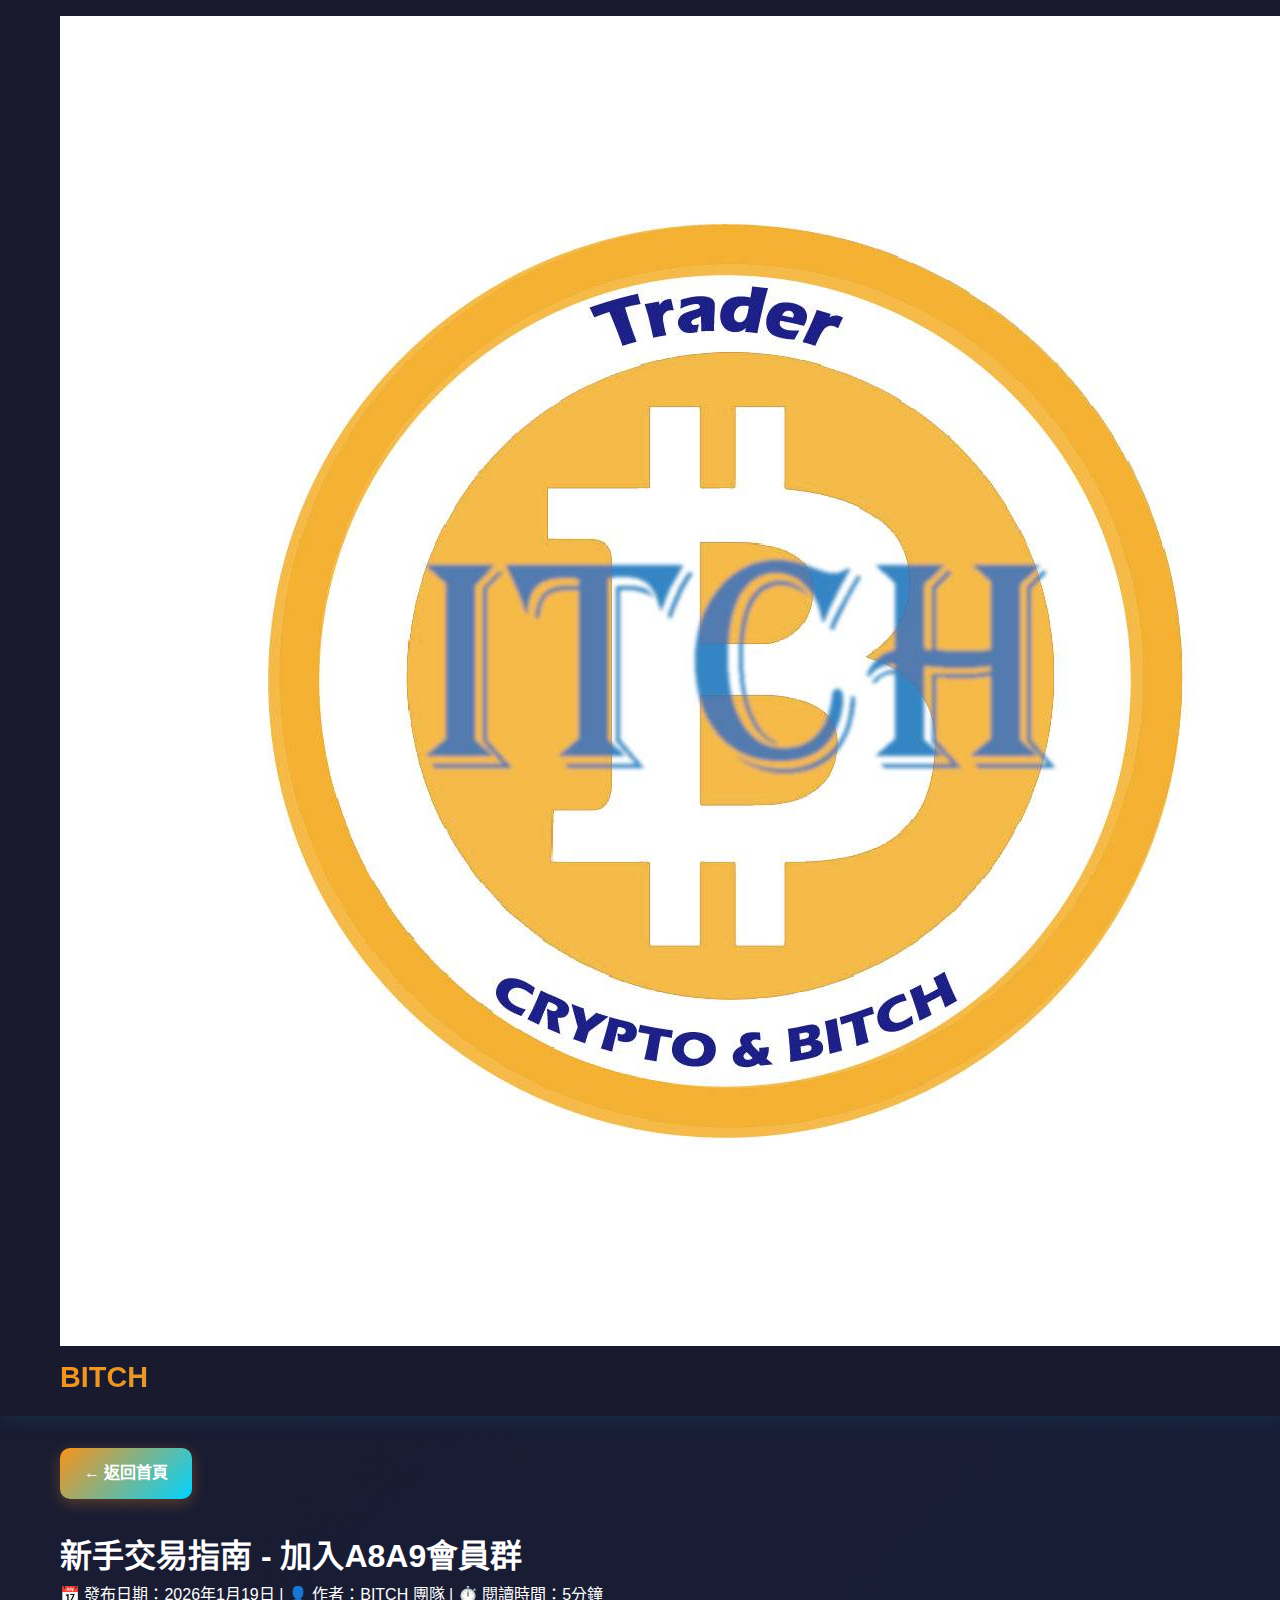
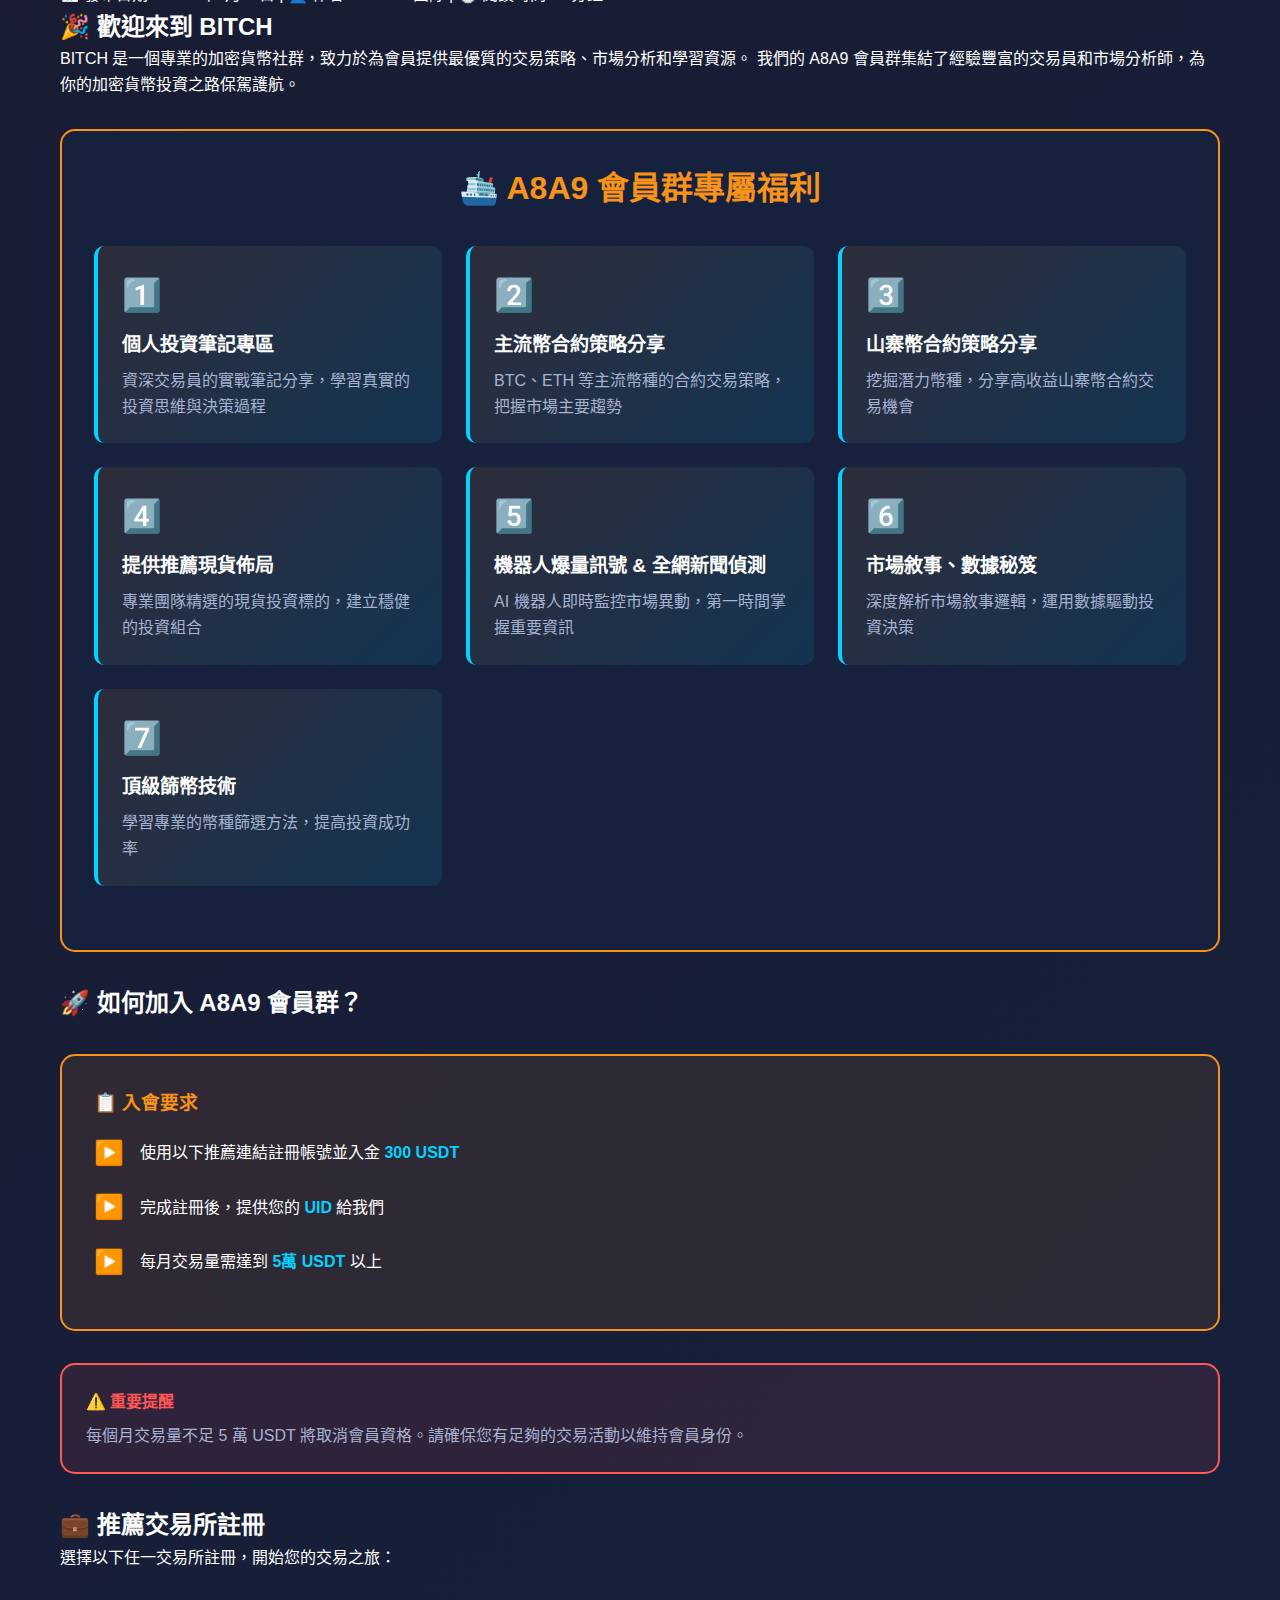
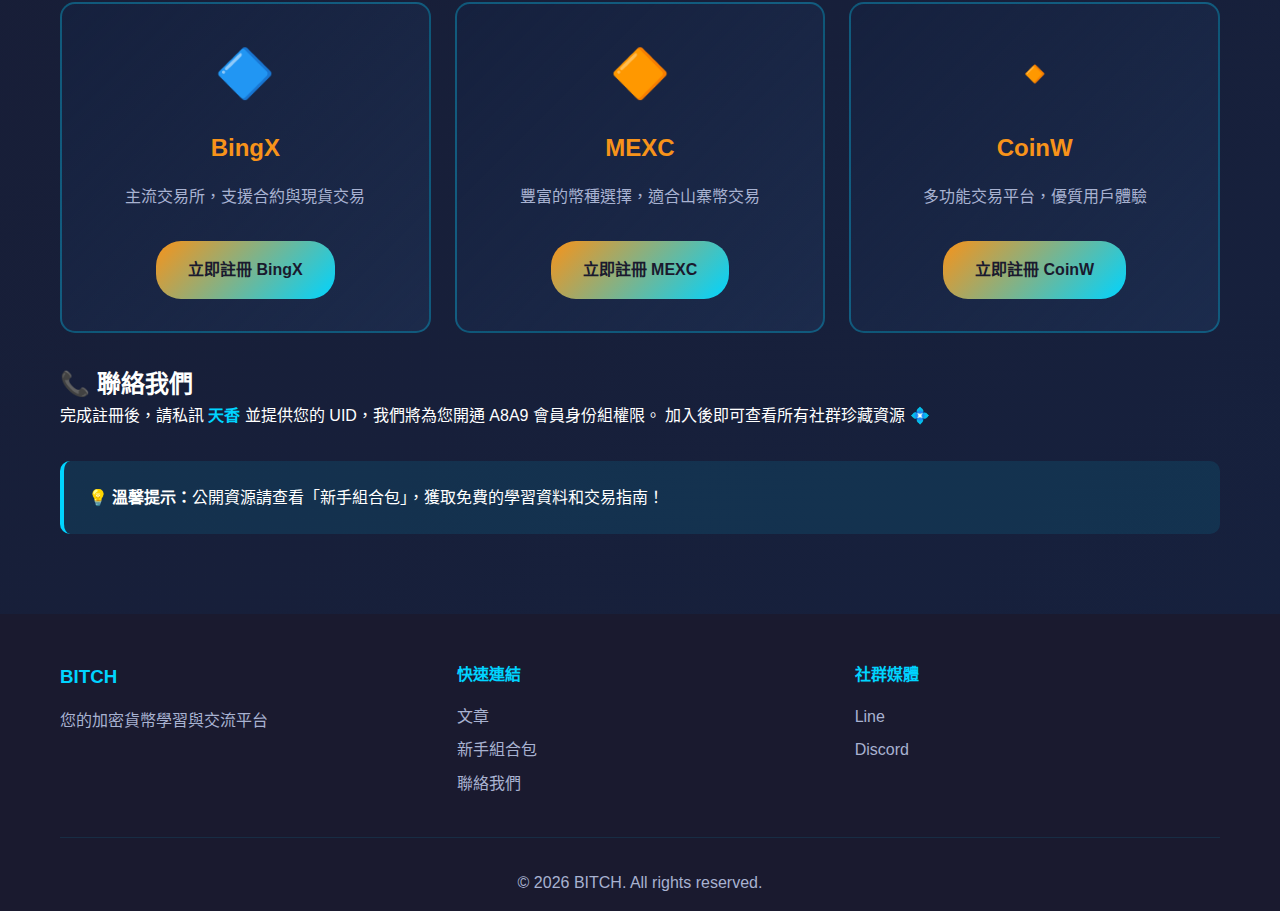
<file: articles/beginner-trading.html>
﻿<!DOCTYPE html>
<html lang="zh-TW">
<head>
    <meta charset="UTF-8">
    <meta name="viewport" content="width=device-width, initial-scale=1.0">
    <title>新手交易指南 - BITCH A8A9會員群</title>
    <link rel="stylesheet" href="../styles.css">
    <style>
        .membership-section {
            background: var(--card-bg);
            border-radius: 15px;
            padding: 2rem;
            margin: 2rem 0;
            border: 2px solid var(--primary-color);
        }

        .membership-title {
            color: var(--primary-color);
            font-size: 2rem;
            text-align: center;
            margin-bottom: 1.5rem;
        }

        .benefits-grid {
            display: grid;
            grid-template-columns: repeat(auto-fit, minmax(300px, 1fr));
            gap: 1.5rem;
            margin: 2rem 0;
        }

        .benefit-item {
            background: linear-gradient(135deg, rgba(247, 147, 26, 0.1), rgba(0, 212, 255, 0.1));
            padding: 1.5rem;
            border-radius: 10px;
            border-left: 4px solid var(--accent);
            transition: all 0.3s ease;
        }

        .benefit-item:hover {
            transform: translateX(10px);
            box-shadow: 0 5px 20px rgba(0, 212, 255, 0.3);
        }

        .benefit-number {
            font-size: 2rem;
            color: var(--primary-color);
            font-weight: bold;
            margin-bottom: 0.5rem;
        }

        .benefit-title {
            color: var(--text-primary);
            font-size: 1.2rem;
            font-weight: bold;
            margin-bottom: 0.5rem;
        }

        .benefit-description {
            color: var(--text-secondary);
        }

        .exchange-links {
            display: grid;
            grid-template-columns: repeat(auto-fit, minmax(250px, 1fr));
            gap: 1.5rem;
            margin: 2rem 0;
        }

        .exchange-card {
            background: linear-gradient(135deg, var(--card-bg), rgba(74, 144, 226, 0.1));
            padding: 2rem;
            border-radius: 15px;
            text-align: center;
            border: 2px solid rgba(0, 212, 255, 0.3);
            transition: all 0.3s ease;
        }

        .exchange-card:hover {
            transform: translateY(-10px);
            box-shadow: 0 15px 40px rgba(0, 212, 255, 0.4);
            border-color: var(--accent);
        }

        .exchange-logo {
            font-size: 3rem;
            margin-bottom: 1rem;
        }

        .exchange-name {
            font-size: 1.5rem;
            color: var(--primary-color);
            margin-bottom: 1rem;
        }

        .register-btn {
            display: inline-block;
            padding: 1rem 2rem;
            background: linear-gradient(135deg, var(--primary-color), var(--accent));
            color: var(--dark-bg);
            text-decoration: none;
            border-radius: 25px;
            font-weight: bold;
            transition: all 0.3s ease;
            margin-top: 1rem;
        }

        .register-btn:hover {
            transform: scale(1.05);
            box-shadow: 0 10px 30px rgba(247, 147, 26, 0.5);
        }

        .requirements-box {
            background: rgba(247, 147, 26, 0.1);
            border: 2px solid var(--primary-color);
            border-radius: 15px;
            padding: 2rem;
            margin: 2rem 0;
        }

        .requirements-box h3 {
            color: var(--primary-color);
            margin-bottom: 1rem;
        }

        .requirement-item {
            display: flex;
            align-items: center;
            margin: 1rem 0;
            color: var(--text-primary);
        }

        .requirement-icon {
            font-size: 1.5rem;
            margin-right: 1rem;
            color: var(--accent);
        }

        .warning-box {
            background: rgba(255, 87, 87, 0.1);
            border: 2px solid #ff5757;
            border-radius: 15px;
            padding: 1.5rem;
            margin: 2rem 0;
        }

        .warning-box h4 {
            color: #ff5757;
            margin-bottom: 0.5rem;
        }

        .warning-box p {
            color: var(--text-secondary);
        }

        .highlight-text {
            color: var(--accent);
            font-weight: bold;
        }
    </style>
</head>
<body>
    <!-- 導航列 -->
    <nav class="navbar">
        <div class="container">
            <div class="logo">
                <img src="../image copy.png" alt="BITCH Logo">
                <h1>BITCH</h1>
            </div>
            <ul class="nav-links">
                <li><a href="../index.html">首頁</a></li>
                <li><a href="../index.html#articles">文章</a></li>
                <li><a href="#about">關於我們</a></li>
                <li><a href="#contact">聯絡我們</a></li>
            </ul>
        </div>
    </nav>

    <!-- 文章標題 -->
    <section class="article-header">
        <div class="container">
            <a href="../index.html" class="back-button">← 返回首頁</a>
            <h1 class="article-title">新手交易指南 - 加入A8A9會員群</h1>
            <div class="article-meta">
                <span>📅 發布日期：2026年1月19日</span> | 
                <span>👤 作者：BITCH 團隊</span> | 
                <span>⏱️ 閱讀時間：5分鐘</span>
            </div>
        </div>
    </section>

    <!-- 文章內容 -->
    <section class="container">
        <div class="article-body">
            <h2>🎉 歡迎來到 BITCH</h2>
            <p>
                BITCH 是一個專業的加密貨幣社群，致力於為會員提供最優質的交易策略、市場分析和學習資源。
                我們的 A8A9 會員群集結了經驗豐富的交易員和市場分析師，為你的加密貨幣投資之路保駕護航。
            </p>

            <!-- A8A9會員群福利 -->
            <div class="membership-section">
                <h2 class="membership-title">🛳️ A8A9 會員群專屬福利</h2>
                
                <div class="benefits-grid">
                    <div class="benefit-item">
                        <div class="benefit-number">1️⃣</div>
                        <div class="benefit-title">個人投資筆記專區</div>
                        <div class="benefit-description">
                            資深交易員的實戰筆記分享，學習真實的投資思維與決策過程
                        </div>
                    </div>

                    <div class="benefit-item">
                        <div class="benefit-number">2️⃣</div>
                        <div class="benefit-title">主流幣合約策略分享</div>
                        <div class="benefit-description">
                            BTC、ETH 等主流幣種的合約交易策略，把握市場主要趨勢
                        </div>
                    </div>

                    <div class="benefit-item">
                        <div class="benefit-number">3️⃣</div>
                        <div class="benefit-title">山寨幣合約策略分享</div>
                        <div class="benefit-description">
                            挖掘潛力幣種，分享高收益山寨幣合約交易機會
                        </div>
                    </div>

                    <div class="benefit-item">
                        <div class="benefit-number">4️⃣</div>
                        <div class="benefit-title">提供推薦現貨佈局</div>
                        <div class="benefit-description">
                            專業團隊精選的現貨投資標的，建立穩健的投資組合
                        </div>
                    </div>

                    <div class="benefit-item">
                        <div class="benefit-number">5️⃣</div>
                        <div class="benefit-title">機器人爆量訊號 & 全網新聞偵測</div>
                        <div class="benefit-description">
                            AI 機器人即時監控市場異動，第一時間掌握重要資訊
                        </div>
                    </div>

                    <div class="benefit-item">
                        <div class="benefit-number">6️⃣</div>
                        <div class="benefit-title">市場敘事、數據秘笈</div>
                        <div class="benefit-description">
                            深度解析市場敘事邏輯，運用數據驅動投資決策
                        </div>
                    </div>

                    <div class="benefit-item">
                        <div class="benefit-number">7️⃣</div>
                        <div class="benefit-title">頂級篩幣技術</div>
                        <div class="benefit-description">
                            學習專業的幣種篩選方法，提高投資成功率
                        </div>
                    </div>
                </div>
            </div>

            <!-- 加入方式 -->
            <h2>🚀 如何加入 A8A9 會員群？</h2>
            
            <div class="requirements-box">
                <h3>📋 入會要求</h3>
                <div class="requirement-item">
                    <span class="requirement-icon">▶️</span>
                    <span>使用以下推薦連結註冊帳號並入金 <span class="highlight-text">300 USDT</span></span>
                </div>
                <div class="requirement-item">
                    <span class="requirement-icon">▶️</span>
                    <span>完成註冊後，提供您的 <span class="highlight-text">UID</span> 給我們</span>
                </div>
                <div class="requirement-item">
                    <span class="requirement-icon">▶️</span>
                    <span>每月交易量需達到 <span class="highlight-text">5萬 USDT</span> 以上</span>
                </div>
            </div>

            <div class="warning-box">
                <h4>⚠️ 重要提醒</h4>
                <p>每個月交易量不足 5 萬 USDT 將取消會員資格。請確保您有足夠的交易活動以維持會員身份。</p>
            </div>

            <!-- 交易所註冊連結 -->
            <h2>💼 推薦交易所註冊</h2>
            <p>選擇以下任一交易所註冊，開始您的交易之旅：</p>

            <div class="exchange-links">
                <div class="exchange-card">
                    <div class="exchange-logo">🔷</div>
                    <h3 class="exchange-name">BingX</h3>
                    <p style="color: var(--text-secondary); margin-bottom: 1rem;">
                        主流交易所，支援合約與現貨交易
                    </p>
                    <a href="https://bingxdao.com/invite/0NPDHDMG" target="_blank" class="register-btn">
                        立即註冊 BingX
                    </a>
                </div>

                <div class="exchange-card">
                    <div class="exchange-logo">🔶</div>
                    <h3 class="exchange-name">MEXC</h3>
                    <p style="color: var(--text-secondary); margin-bottom: 1rem;">
                        豐富的幣種選擇，適合山寨幣交易
                    </p>
                    <a href="https://www.mexc.com/zh-TW/acquisition/custom-sign-up?shareCode=mexc-3mnW5" target="_blank" class="register-btn">
                        立即註冊 MEXC
                    </a>
                </div>

                <div class="exchange-card">
                    <div class="exchange-logo">🔸</div>
                    <h3 class="exchange-name">CoinW</h3>
                    <p style="color: var(--text-secondary); margin-bottom: 1rem;">
                        多功能交易平台，優質用戶體驗
                    </p>
                    <a href="https://www.coinw.com/zh_TW/register?r=BJ6FHN3Y" target="_blank" class="register-btn">
                        立即註冊 CoinW
                    </a>
                </div>
            </div>

            <h2>📞 聯絡我們</h2>
            <p>
                完成註冊後，請私訊 <span class="highlight-text">天香</span> 並提供您的 UID，我們將為您開通 A8A9 會員身份組權限。
                加入後即可查看所有社群珍藏資源 💠
            </p>

            <p style="margin-top: 2rem; padding: 1.5rem; background: rgba(0, 212, 255, 0.1); border-radius: 10px; border-left: 4px solid var(--accent);">
                💡 <strong>溫馨提示：</strong>公開資源請查看「新手組合包」，獲取免費的學習資料和交易指南！
            </p>
        </div>
    </section>

    <!-- 頁腳 -->
    <footer class="footer">
        <div class="container">
            <div class="footer-content">
                <div class="footer-section">
                    <h3>BITCH</h3>
                    <p>您的加密貨幣學習與交流平台</p>
                </div>
                <div class="footer-section">
                    <h4>快速連結</h4>
                    <ul>
                        <li><a href="../index.html#articles">文章</a></li>
                        <li><a href="beginner-bundle.html">新手組合包</a></li>
                        <li><a href="#contact">聯絡我們</a></li>
                    </ul>
                </div>
                <div class="footer-section">
                    <h4>社群媒體</h4>
                    <ul>
                        <li><a href="https://line.me/ti/g2/fHi2gQZhrJMpMB4j8aVUE6Va5BLGzEl-wruuEg?utm_source=invitation&utm_medium=link_copy&utm_campaign=default" target="_blank">Line</a></li>
                        <li><a href="https://discord.gg/HWYEVVujb" target="_blank">Discord</a></li>
                    </ul>
                </div>
            </div>
            <div class="footer-bottom">
                <p>&copy; 2026 BITCH. All rights reserved.</p>
            </div>
        </div>
    </footer>

    <script src="../script.js"></script>
</body>
</html>
</file>
<file: styles.css>
:root {
    --primary-color: #f7931a;
    --secondary-color: #4a90e2;
    --dark-bg: #1a1a2e;
    --card-bg: #16213e;
    --text-primary: #ffffff;
    --text-secondary: #a8b2d1;
    --accent: #00d4ff;
    --success: #00ff88;
}

* {
    margin: 0;
    padding: 0;
    box-sizing: border-box;
}

body {
    font-family: 'Segoe UI', Tahoma, Geneva, Verdana, sans-serif;
    background: linear-gradient(135deg, #1a1a2e 0%, #16213e 100%);
    color: var(--text-primary);
    line-height: 1.6;
    min-height: 100vh;
}

.container {
    max-width: 1200px;
    margin: 0 auto;
    padding: 0 20px;
}

/* 導航列 */
.navbar {
    background: rgba(26, 26, 46, 0.95);
    backdrop-filter: blur(10px);
    padding: 1rem 0;
    position: sticky;
    top: 0;
    z-index: 1000;
    box-shadow: 0 2px 20px rgba(0, 212, 255, 0.1);
}

.navbar .container {
    display: flex;
    justify-content: space-between;
    align-items: center;
}

.logo h1 {
    font-size: 1.8rem;
    background: linear-gradient(135deg, var(--primary-color), var(--accent));
    -webkit-background-clip: text;
    -webkit-text-fill-color: transparent;
    background-clip: text;
}

.nav-links {
    display: flex;
    list-style: none;
    gap: 2rem;
}

.nav-links a {
    color: var(--text-secondary);
    text-decoration: none;
    transition: all 0.3s ease;
    font-weight: 500;
}

.nav-links a:hover {
    color: var(--accent);
}

/* 英雄區塊 */
.hero {
    padding: 6rem 0;
    text-align: center;
    background: linear-gradient(135deg, rgba(74, 144, 226, 0.1) 0%, rgba(247, 147, 26, 0.1) 100%);
}

.hero-title {
    font-size: 3.5rem;
    margin-bottom: 1rem;
    background: linear-gradient(135deg, var(--accent), var(--primary-color));
    -webkit-background-clip: text;
    -webkit-text-fill-color: transparent;
    background-clip: text;
}

.hero-subtitle {
    font-size: 1.3rem;
    color: var(--text-secondary);
    margin-bottom: 3rem;
}

.hero-stats {
    display: grid;
    grid-template-columns: repeat(auto-fit, minmax(200px, 1fr));
    gap: 2rem;
    max-width: 800px;
    margin: 0 auto;
}

.stat-card {
    background: var(--card-bg);
    padding: 2rem;
    border-radius: 15px;
    border: 1px solid rgba(0, 212, 255, 0.2);
    transition: all 0.3s ease;
}

.stat-card:hover {
    transform: translateY(-5px);
    box-shadow: 0 10px 30px rgba(0, 212, 255, 0.3);
    border-color: var(--accent);
}

.stat-card h3 {
    font-size: 2.5rem;
    color: var(--accent);
    margin-bottom: 0.5rem;
}

.stat-card p {
    color: var(--text-secondary);
}

/* 特色區塊 */
.features {
    padding: 5rem 0;
}

.section-title {
    text-align: center;
    font-size: 2.5rem;
    margin-bottom: 3rem;
    color: var(--text-primary);
}

.feature-grid {
    display: grid;
    grid-template-columns: repeat(auto-fit, minmax(250px, 1fr));
    gap: 2rem;
}

.feature-card {
    background: var(--card-bg);
    padding: 2rem;
    border-radius: 15px;
    text-align: center;
    transition: all 0.3s ease;
    border: 1px solid rgba(247, 147, 26, 0.2);
}

.feature-card:hover {
    transform: translateY(-10px);
    box-shadow: 0 15px 40px rgba(247, 147, 26, 0.3);
    border-color: var(--primary-color);
}

.feature-icon {
    font-size: 3rem;
    margin-bottom: 1rem;
}

.feature-card h3 {
    color: var(--primary-color);
    margin-bottom: 1rem;
}

.feature-card p {
    color: var(--text-secondary);
}

/* 文章區塊 */
.articles {
    padding: 5rem 0;
    background: rgba(22, 33, 62, 0.5);
}

.article-grid {
    display: grid;
    grid-template-columns: repeat(auto-fill, minmax(350px, 1fr));
    gap: 2rem;
}

.article-card {
    background: var(--card-bg);
    border-radius: 15px;
    overflow: hidden;
    transition: all 0.3s ease;
    border: 1px solid rgba(0, 212, 255, 0.1);
}

.article-card:hover {
    transform: translateY(-10px);
    box-shadow: 0 20px 50px rgba(0, 212, 255, 0.2);
    border-color: var(--accent);
}

.article-image {
    width: 100%;
    height: 200px;
    overflow: hidden;
}

.article-image img {
    width: 100%;
    height: 100%;
    object-fit: cover;
    transition: transform 0.3s ease;
}

.article-card:hover .article-image img {
    transform: scale(1.1);
}

.article-content {
    padding: 1.5rem;
}

.article-tag {
    display: inline-block;
    background: linear-gradient(135deg, var(--primary-color), var(--accent));
    color: var(--dark-bg);
    padding: 0.3rem 1rem;
    border-radius: 20px;
    font-size: 0.85rem;
    font-weight: bold;
    margin-bottom: 1rem;
}

.article-content h3 {
    color: var(--text-primary);
    margin-bottom: 0.5rem;
    font-size: 1.3rem;
}

.article-content p {
    color: var(--text-secondary);
    margin-bottom: 1rem;
}

.read-more {
    color: var(--accent);
    text-decoration: none;
    font-weight: bold;
    transition: all 0.3s ease;
}

.read-more:hover {
    color: var(--primary-color);
}

/* 返回按鈕 */
.back-button {
    display: inline-block;
    padding: 0.8rem 1.5rem;
    background: linear-gradient(135deg, var(--primary-color), var(--accent));
    color: var(--text-primary);
    text-decoration: none;
    border-radius: 10px;
    font-weight: 600;
    transition: all 0.3s ease;
    box-shadow: 0 4px 15px rgba(247, 147, 26, 0.3);
    margin: 2rem 0;
}

.back-button:hover {
    transform: translateY(-3px);
    box-shadow: 0 6px 20px rgba(247, 147, 26, 0.5);
}

/* 頁腳 */
.footer {
    background: rgba(26, 26, 46, 0.95);
    padding: 3rem 0 1rem;
    margin-top: 5rem;
}

.footer-content {
    display: grid;
    grid-template-columns: repeat(auto-fit, minmax(200px, 1fr));
    gap: 2rem;
    margin-bottom: 2rem;
}

.footer-section h3,
.footer-section h4 {
    color: var(--accent);
    margin-bottom: 1rem;
}

.footer-section p,
.footer-section li {
    color: var(--text-secondary);
    margin-bottom: 0.5rem;
}

.footer-section ul {
    list-style: none;
}

.footer-section a {
    color: var(--text-secondary);
    text-decoration: none;
    transition: color 0.3s ease;
}

.footer-section a:hover {
    color: var(--accent);
}

.footer-bottom {
    text-align: center;
    padding-top: 2rem;
    border-top: 1px solid rgba(0, 212, 255, 0.1);
    color: var(--text-secondary);
}

/* 響應式設計 */
@media (max-width: 768px) {
    .hero-title {
        font-size: 2.5rem;
    }

    .nav-links {
        gap: 1rem;
        font-size: 0.9rem;
    }

    .article-grid {
        grid-template-columns: 1fr;
    }

    .feature-grid {
        grid-template-columns: 1fr;
    }
}
</file>
